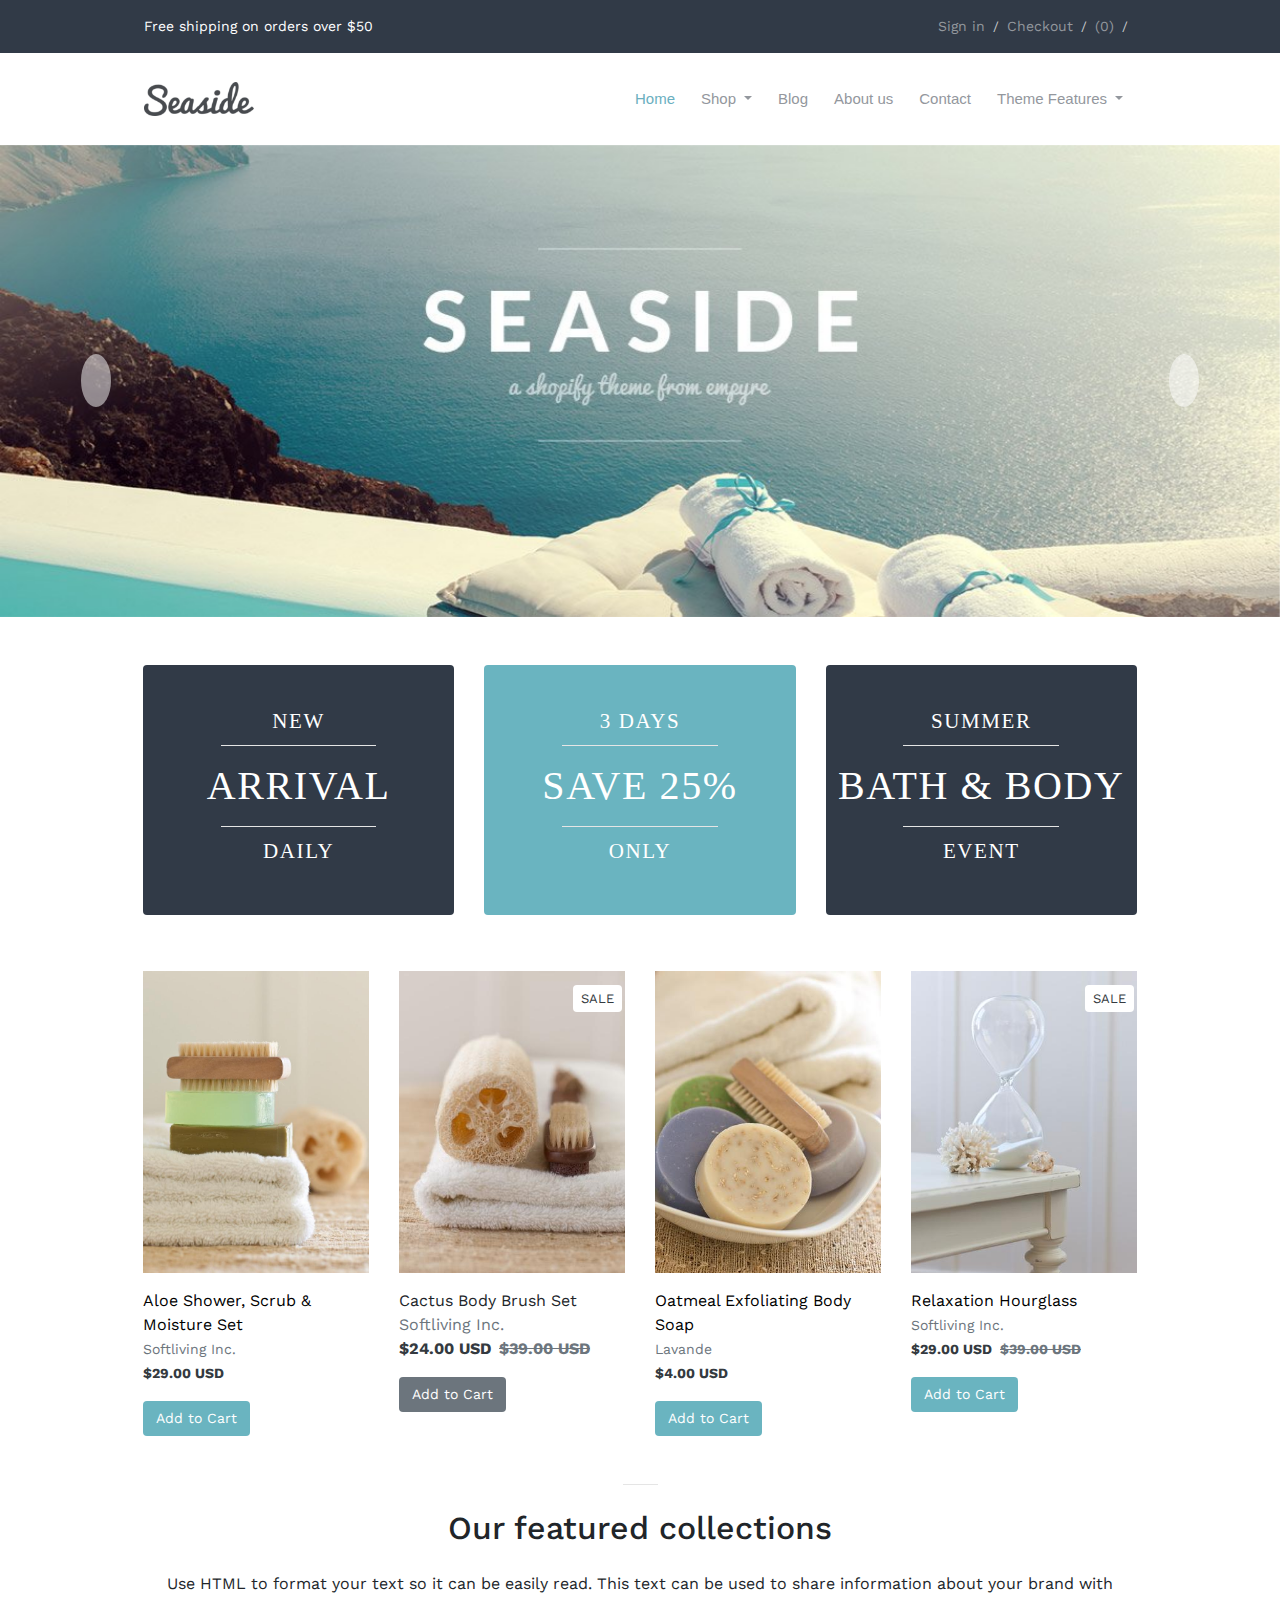
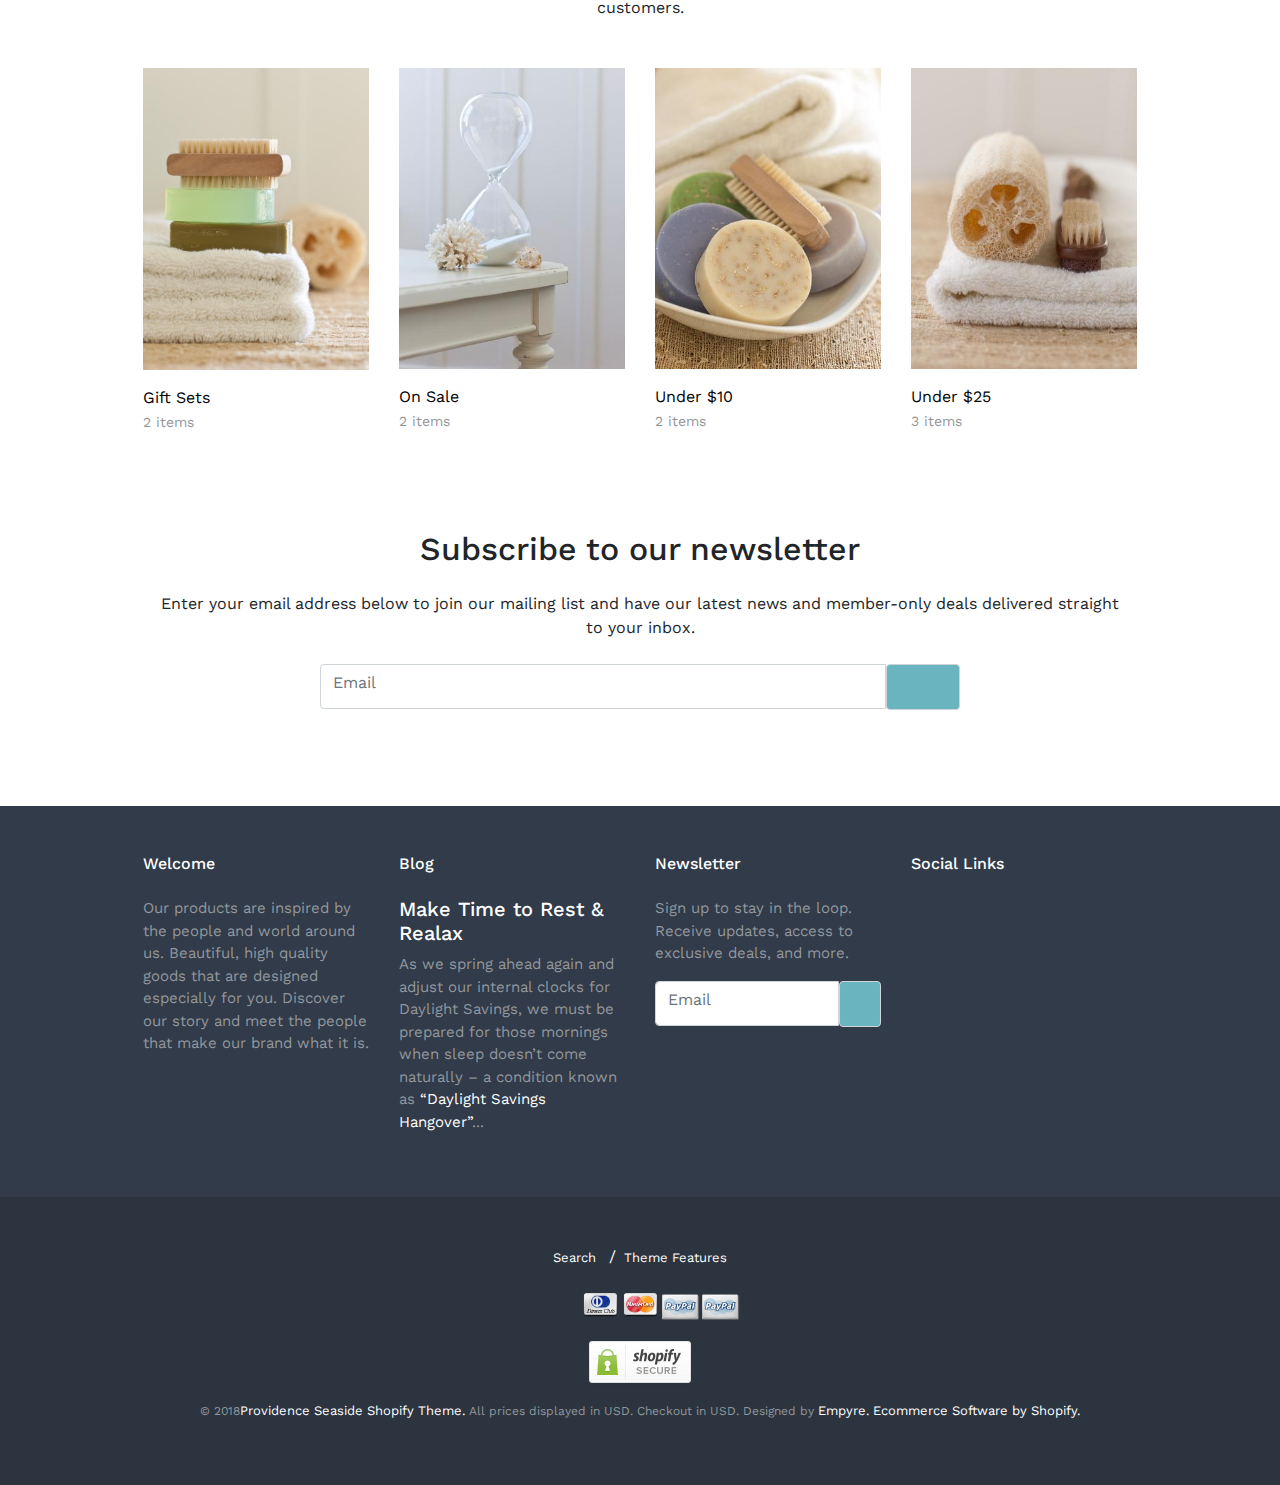
<file: index.html>
<!doctype html>
<html lang="en">
<head>
    <meta charset="UTF-8">
    <meta name="viewport" content="width=device-width, initial-scale=1.0">
    <title>Seaside</title>
    <link rel="stylesheet" type="text/css" href="assets/main.css">
    <link rel="stylesheet" type="text/css" href="bootstrap/css/bootstrap.min.css"/>
    <link href="https://fonts.googleapis.com/css?family=Work+Sans:400,500,600,700,800&amp;subset=latin-ext"
          rel="stylesheet">
    <link rel="stylesheet" href="https://stackpath.bootstrapcdn.com/bootstrap/4.2.1/css/bootstrap.min.css"
          integrity="sha384-GJzZqFGwb1QTTN6wy59ffF1BuGJpLSa9DkKMp0DgiMDm4iYMj70gZWKYbI706tWS" crossorigin="anonymous">
    <script src="https://code.jquery.com/jquery-3.3.1.slim.min.js"
            integrity="sha384-q8i/X+965DzO0rT7abK41JStQIAqVgRVzpbzo5smXKp4YfRvH+8abtTE1Pi6jizo"
            crossorigin="anonymous"></script>
    <script src="https://cdnjs.cloudflare.com/ajax/libs/popper.js/1.14.6/umd/popper.min.js"
            integrity="sha384-wHAiFfRlMFy6i5SRaxvfOCifBUQy1xHdJ/yoi7FRNXMRBu5WHdZYu1hA6ZOblgut"
            crossorigin="anonymous"></script>
    <script src="https://stackpath.bootstrapcdn.com/bootstrap/4.2.1/js/bootstrap.min.js"
            integrity="sha384-B0UglyR+jN6CkvvICOB2joaf5I4l3gm9GU6Hc1og6Ls7i6U/mkkaduKaBhlAXv9k"
            crossorigin="anonymous"></script>

    <link rel="stylesheet" href="https://use.fontawesome.com/releases/v5.6.3/css/all.css"
          integrity="sha384-UHRtZLI+pbxtHCWp1t77Bi1L4ZtiqrqD80Kn4Z8NTSRyMA2Fd33n5dQ8lWUE00s/" crossorigin="anonymous">
    <link rel="stylesheet" href="https://use.fontawesome.com/releases/v5.3.1/css/all.css"
          integrity="sha384-mzrmE5qonljUremFsqc01SB46JvROS7bZs3IO2EmfFsd15uHvIt+Y8vEf7N7fWAU" crossorigin="anonymous">
</head>
<body class="">
<main class="seaside">
    <header class="py-3 py-md-1 py-lg-0  w-100">
        <div class="column-max px-3 d-lg-flex">
            <p class="  mb-0 justify-content-center justify-content-lg-start text-white d-flex flex-grow-1">Free
                shipping
                on orders over $50</p>
            <ul class="pt-3 pl-0 d-none d-md-flex justify-content-center ">
                <li class="pr-2"><a href="seaside-hesap.html"> Sign in</a></li>
                /
                <li class="pr-2 pl-2"><a href="">Checkout</a></li>
                /
                <li class="pr-2 pl-2"><a href="seaside-urun.html"><i class="fas fa-shopping-basket"></i>(0)</a></li>
                /

                <li class="pl-2"><a href=""><i class="fas fa-search"></i></a></li>
            </ul>
        </div>
    </header>
    <nav class="w-100 py-4 d-block d-lg-flex navbar navbar-expand-md text-center text-lg-left column-max">
        <a class="flex-grow-1 navbar-brand" href="index.html"><img src="assets/img/logo.png" alt=""></a>
       <div> <span class="d-md-none"><a href="seaside-urun.html"><i class="fas fa-shopping-basket"></i></a></span>
        <button class="navbar-toggler mt-2" type="button" data-toggle="collapse" data-target="#navbarNavDropdown"
                aria-controls="navbarNavDropdown" aria-expanded="false" aria-label="Toggle navigation">
            <span class="navbar-toggler-icon"><i class="fas fa-bars"></i></span>
        </button></div>
        <div class="collapse navbar-collapse d-lg-flex text-left justify-content-md-center justify-content-lg-end" id="navbarNavDropdown">
            <ul class="navbar-nav">
                <li class="nav-item active">
                    <a class="nav-link active" href="#">Home <span class="sr-only">(current)</span></a>
                </li>
                <li class="nav-item dropdown">
                    <a class="nav-link dropdown-toggle" href="#" id="navbarDropdownMenuLink" role="button"
                       data-toggle="dropdown" aria-haspopup="true" aria-expanded="false">
                        Shop
                    </a>
                    <div class="border-0 dropdown-menu" aria-labelledby="navbarDropdownMenuLink">
                        <a class="dropdown-item" href="#">Action</a>
                        <a class="dropdown-item" href="#">Another action</a>
                        <a class="dropdown-item" href="#">Something else here</a>
                    </div>
                </li>
                <li class="nav-item">
                    <a class="nav-link" href="#">Blog</a>
                </li>
                <li class="nav-item">
                    <a class="nav-link" href="#">About us</a>
                </li>
                <li class="nav-item">
                    <a class="nav-link" href="#">Contact</a>
                </li>
                <li class="nav-item dropdown">
                    <a class="nav-link dropdown-toggle" href="#" id="navbarDropdownMenuLink2" role="button"
                       data-toggle="dropdown" aria-haspopup="true" aria-expanded="false">
                        Theme Features
                    </a>
                    <div class="border-0 dropdown-menu" aria-labelledby="navbarDropdownMenuLink2">
                        <a class="dropdown-item" href="#">Action</a>
                        <a class="dropdown-item" href="#">Another action</a>
                        <a class="dropdown-item" href="#">Something else here</a>
                    </div>
                </li>
                <li class="nav-item d-md-none">
                    <a class="nav-link" href="#">
                        <hr></a>
                </li>
                <li class="nav-item d-md-none">
                    <a class="nav-link" href="#">Checkout (0 items)</a>
                </li>
                <li class="nav-item d-md-none">
                    <a class="nav-link" href="#">Search</a>
                </li>
                <li class="nav-item d-md-none">
                    <a class="nav-link" href="seaside-hesap.html">Sign In</a>
                </li>
            </ul>
        </div>
    </nav>
    <div id="carouselExampleIndicators" class="carousel slide" data-ride="carousel">

        <div class="carousel-inner">
            <div class="carousel-item active">
                <img class="d-block w-100" src="assets/img/slider.png" alt="First slide">
            </div>
            <div class="carousel-item">
                <img class="d-block w-100" src="assets/img/marten-bjork-726405-unsplash.jpg" alt="Second slide">
            </div>
        </div>
        <a class="carousel-control-prev" href="#carouselExampleIndicators" role="button" data-slide="prev">
          <span><i class="fas fa-chevron-left"></i></span>
        </a>
        <a class="carousel-control-next" href="#carouselExampleIndicators" role="button" data-slide="next">
         <span><i class="fas fa-chevron-right"></i></span>
        </a>
    </div>
    <section class=" my-5">
        <div class="column-max row">
        <div class="col-12 col-md-6 mb-3 mb-lg-0 new   text-white col-lg-4">
            <div class="pt-5  rounded darker text-center">
                <a href="products.html">
                <p>NEW</p>
                <hr class="w-50 bg-white">
                <h1>ARRIVAL</h1>
                <hr class="w-50 bg-white">
                <p>DAILY</p></a>
            </div>
        </div>

        <div class="col-12 col-md-6 mb-3 mb-lg-0 new   text-white col-lg-4">
            <div class="pt-5 rounded lighter text-center">
                <a href=""> <p>3 DAYS</p>
                <hr class="w-50 bg-white">
                <h1>SAVE 25%</h1>
                <hr class="w-50 bg-white">
                <p>ONLY</p></a>
            </div>
        </div>
        <div class="col-12 col-md-6 mb-3 mb-lg-0 new text-white col-lg-4">
            <div class="pt-5 rounded darker text-center">
                <a href=""><p>SUMMER</p>
                <hr class="w-50 bg-white">
                <h1>BATH & BODY</h1>
                <hr class="w-50 bg-white">
                <p>EVENT </p></a>
            </div>
        </div></div>
        <div class="product mt-5 row column-max">
            <div class="col-12 col-sm-6 col-md-4 mb-3 mb-lg-0 my-2   col-lg-3">
                <a href="product.html"> <img src="assets/img/pro1.png"></a>
                <a href="">  <p class="mt-3">Aloe Shower, Scrub & Moisture Set<br><span class="text-muted">Softliving Inc.</span><br>
                    <span class="text-dark"><b>$29.00 USD</b></span><br></p></a>
                 <button class="btn   text-white">Add to Cart</button>

            </div>

            <div class="col-12 col-sm-6 col-md-4 mb-3 mb-lg-0 position-relative my-2   col-lg-3">
                <a href=""><img src="assets/img/pro2.png"></a>
               <p class="mt-3">Cactus Body Brush Set<br><span class="text-muted">Softliving Inc.</span><br>
                    <span class="text-dark"><b>$24.00 USD</b></span><span
                            class="pl-2 text-muted"><s><b>$39.00 USD</b></s></span><br></p>
                </p>
                <button class="btn  bg-secondary  text-white">Add to Cart</button>
                <div class="rounded sale bg-white text-dark py-1 px-2">SALE</div>
            </div>
            <div class="col-12 col-sm-6 col-md-4 mb-3 mb-lg-0  my-2  col-lg-3">
                <a href="">  <img src="assets/img/pro3.png"></a>
                <a href=""><p class="mt-3">Oatmeal Exfoliating Body Soap<br><span class="text-muted">Lavande</span><br>
                    <span class="text-dark"><b>$4.00 USD</b></span><br></p></a>
                <button class="btn   text-white">Add to Cart</button>

            </div>
            <div class="col-12 col-sm-6 col-md-4 mb-3 mb-lg-0  my-2  col-lg-3">
                <a href="">   <img src="assets/img/pro4.png"></a>
                <a href=""> <p class="mt-3">Relaxation Hourglass<br><span class="text-muted">Softliving Inc.</span><br>
                    <span class="text-dark"><b>$29.00 USD</b></span><span
                            class="pl-2 text-muted"><s><b>$39.00 USD</b></s></span><br></p></a>
                <button class="btn   text-white">Add to Cart</button>
                <div class="rounded sale bg-white text-dark py-1 px-2">SALE</div>
            </div>
        </div>
        <hr class="mt-5 ">
        <aside class="my-4  justify-content-center text-center">
            <h2>Our featured collections</h2>
            <p class="mx-auto my-4 w-75 w-lg-50">Use HTML to format your text so it can be easily read. This text can be
                used to
                share information about your brand with customers.</p>
        </aside>
        <div class="row column-max   blog my-5">
            <div class="col-12 col-sm-6 col-md-4 mb-3 mb-lg-0  col-lg-3">
                <a href=""><img src="assets/img/pro1.png"></a>
                <p class="mt-3 mb-0"><a href=""> Gift Sets</a></p>
                    <span>2 items</span>
            </div>
            <div class="col-12 col-sm-6 col-md-4 mb-3 mb-lg-0 col-lg-3">
                <a href=""> <img src="assets/img/pro4.png"></a>
                <p class="mt-3 mb-0"><a  href=""> On Sale</a></p>
                <span>2 items</span>
            </div>
            <div class="col-12 col-sm-6 col-md-4 mb-3 mb-lg-0   col-lg-3">
                <a href="">  <img src="assets/img/pro3.png"></a>
                <p class="mt-3 mb-0"><a  href="">Under $10</a></p>
                <span>2 items</span>
            </div>
            <div class="col-12 col-sm-6 col-md-4 mb-3 mb-lg-0   col-lg-3">
                <a href="">  <img src="assets/img/pro2.png"></a>
                <p class="mt-3 mb-0"><a class="" href="">Under $25</a></p>
                <span>3 items</span>
            </div>
        </div>
        <aside class="py-lg-5 justify-content-center text-center">
            <h2 class="">Subscribe to our newsletter</h2>
            <p class="mx-auto my-4  w-75 w-lg-50">Enter your email address below to join our mailing list and have our
                latest news and member-only deals delivered straight to your inbox.</p>

            <div class="input-group  mx-auto   ">
                <input type="text" class="h-50 pt-2 pb-3  form-control" placeholder="Email"
                       aria-label="Recipient's username">
                <span class=" py-3 input-group-text"><i class="text-white px-4 fas fa-long-arrow-alt-right"></i></span>
            </div>
        </aside>
    </section>

    <footer class="mt-5">
        <div class="ilk  ">
            <div class="py-5 column-max text-white row">
                <div class="col-12 mt-3 mt-lg-0 col-lg-3">
                    <h6 class="pb-3">Welcome</h6>
                    <p>Our products are inspired by the people and world around us. Beautiful, high quality goods that
                        are
                        designed especially for you. Discover our story and meet the people that make our brand what it
                        is.
                    </p>
                </div>

                <div class="col-12 mt-4 mt-lg-0 col-lg-3">
                    <h6 class="pb-3">Blog</h6>
                    <h5>Make Time to Rest & Realax</h5>
                    <p>As we spring ahead again and adjust our internal clocks for Daylight Savings, we must be prepared
                        for
                        those mornings when sleep doesn’t come naturally – a condition known as<span class="text-white"><a
                                href=""> “Daylight Savings Hangover”</a></span>...
                    </p>
                </div>
                <div class="col-12 mt-5 mt-lg-0 col-lg-3">
                    <h6 class="pb-3">Newsletter</h6>
                    <p>Sign up to stay in the loop. Receive updates, access to exclusive deals, and more.
                    </p>
                    <div class="input-group w-100 mx-auto   ">
                        <input type="text" class="h-50 pt-2 pb-3  form-control" placeholder="Email"
                               aria-label="Recipient's username">
                        <span class=" py-3 input-group-text"><i
                                class="text-white px-2 fas fa-long-arrow-alt-right"></i></span>
                    </div>
                </div>
                <div class="col-12 mt-5 social mt-lg-0 col-lg-3">
                    <h6 class="pb-3">Social Links</h6>

                    <ul class=" p-0 d-flex">
                        <li class="pr-3"><a href=""><i class="fab fa-facebook-f"></i></a></li>
                        <li class="pr-3"><a href=""><i class="fab fa-twitter"></i></a></li>
                        <li class="pr-3"><a href=""><i class="fab fa-pinterest-p"></i></a></li>
                        <li class="pr-3"><a href=""><i class="fab fa-instagram"></i></a></li>
                        <li class="pr-3"><a href=""><i class="fab fa-youtube"></i></a></li>
                    </ul>
                </div>
            </div>
        </div>
        <div class="alt py-5 justify-content-center text-white">
            <div class="text-center">
                <span class="pr-2">Search</span> /<span class="pl-2">Theme Features</span>
            </div>
            <div class="my-3">
                <ul class="d-flex justify-content-center">
                    <li><img src="assets/img/diners_club.png"></li>
                    <li><img src="assets/img/mastercard.png"></li>
                    <li><img src="assets/img/pay.png"></li>
                    <li><img src="assets/img/pay.png"></li>

                </ul>
            </div>
            <div class="text-center">
                <a href=""> <img src="assets/img/shopy.png"></a>
            </div>
            <div class="my-3 px-4  text-center">
                <p>© 2018<a href="">Providence Seaside Shopify Theme. </a> All prices displayed in USD. Checkout in USD.
                    Designed by <a href=""> Empyre. Ecommerce Software by Shopify.</a></p>
            </div>
        </div>
    </footer>
</main>
</body>
</html>
</file>
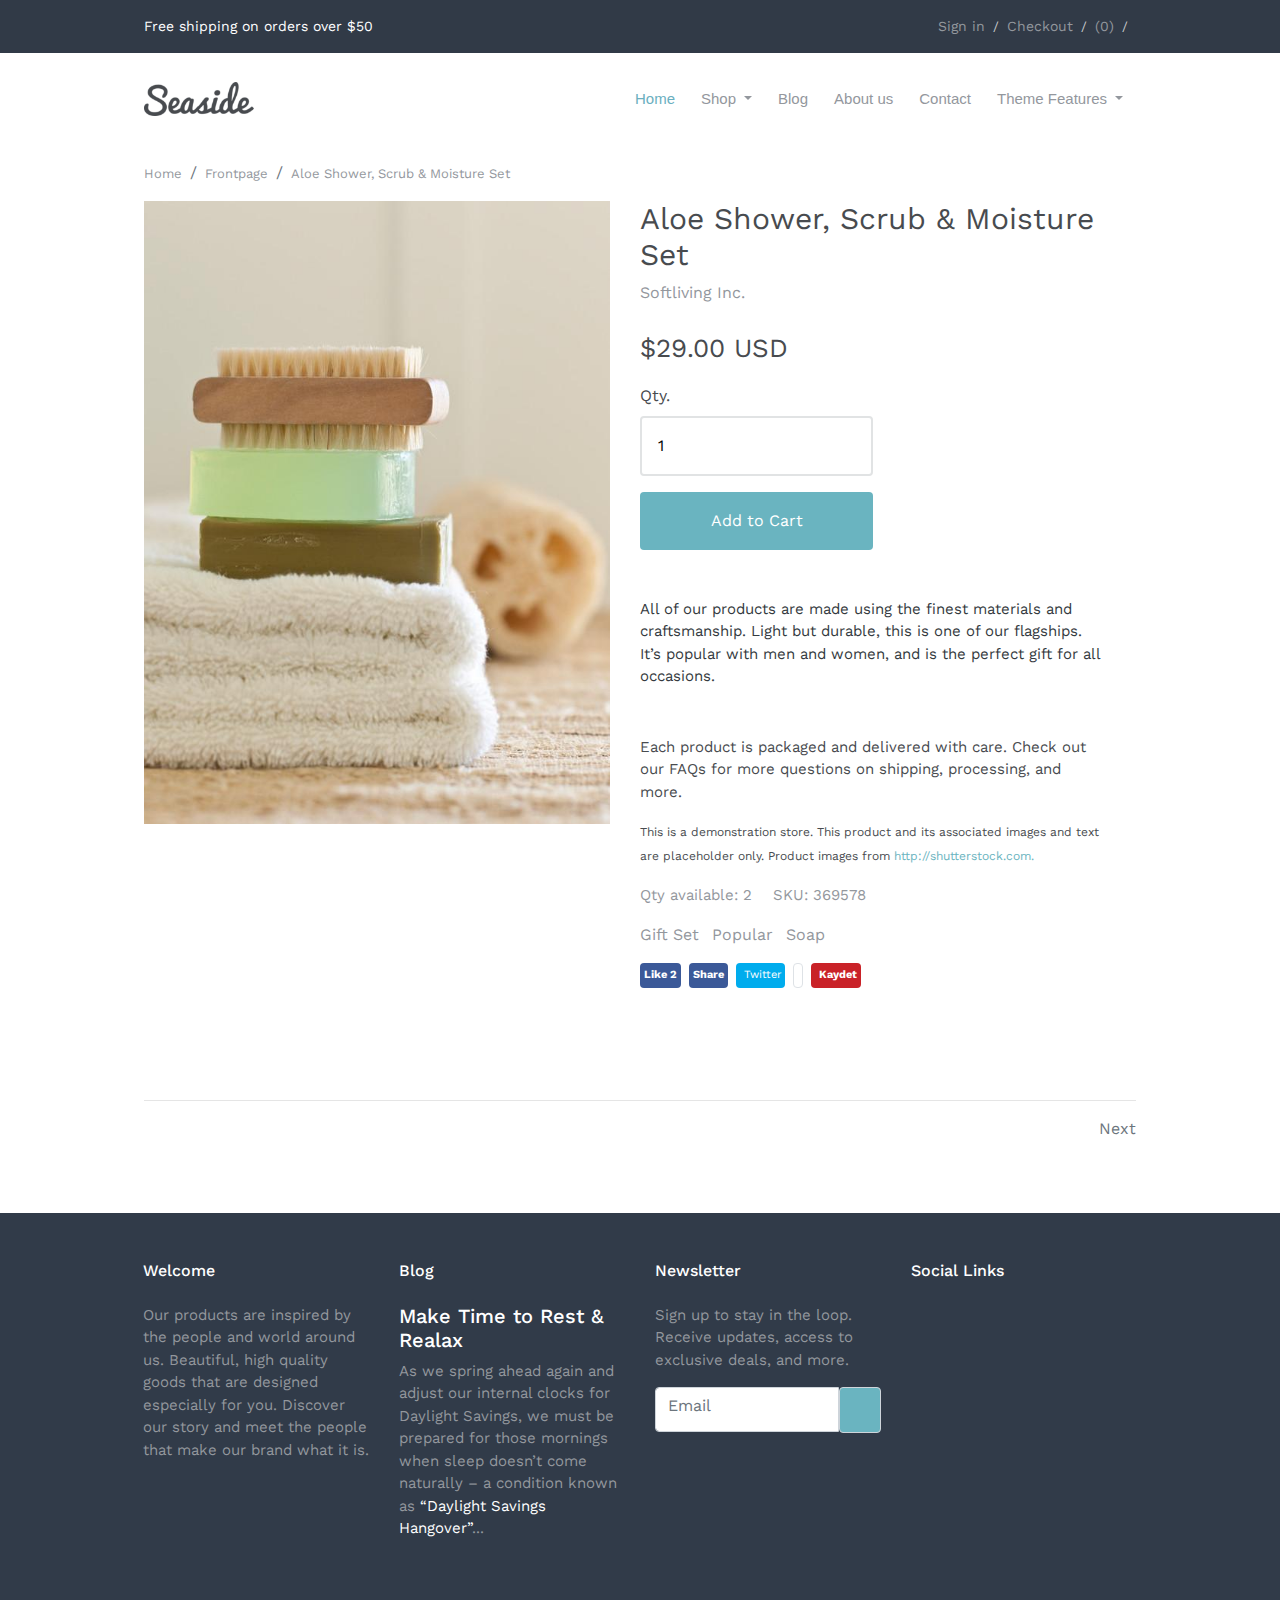
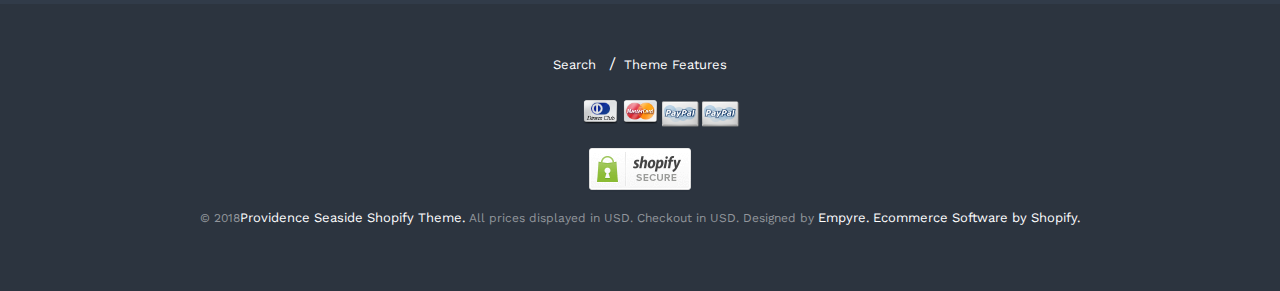
<file: product.html>
<!doctype html>
<html lang="en">
<head>
    <meta charset="UTF-8">
    <meta name="viewport" content="width=device-width, initial-scale=1.0">
    <title>Seaside</title>
    <link rel="stylesheet" type="text/css" href="assets/main.css">
    <link rel="stylesheet" type="text/css" href="bootstrap/css/bootstrap.min.css"/>
    <link href="https://fonts.googleapis.com/css?family=Work+Sans:400,500,600,700,800&amp;subset=latin-ext"
          rel="stylesheet">
    <link rel="stylesheet" href="https://stackpath.bootstrapcdn.com/bootstrap/4.2.1/css/bootstrap.min.css"
          integrity="sha384-GJzZqFGwb1QTTN6wy59ffF1BuGJpLSa9DkKMp0DgiMDm4iYMj70gZWKYbI706tWS" crossorigin="anonymous">
    <script src="https://code.jquery.com/jquery-3.3.1.slim.min.js"
            integrity="sha384-q8i/X+965DzO0rT7abK41JStQIAqVgRVzpbzo5smXKp4YfRvH+8abtTE1Pi6jizo"
            crossorigin="anonymous"></script>
    <script src="https://cdnjs.cloudflare.com/ajax/libs/popper.js/1.14.6/umd/popper.min.js"
            integrity="sha384-wHAiFfRlMFy6i5SRaxvfOCifBUQy1xHdJ/yoi7FRNXMRBu5WHdZYu1hA6ZOblgut"
            crossorigin="anonymous"></script>
    <script src="https://stackpath.bootstrapcdn.com/bootstrap/4.2.1/js/bootstrap.min.js"
            integrity="sha384-B0UglyR+jN6CkvvICOB2joaf5I4l3gm9GU6Hc1og6Ls7i6U/mkkaduKaBhlAXv9k"
            crossorigin="anonymous"></script>

    <link rel="stylesheet" href="https://use.fontawesome.com/releases/v5.6.3/css/all.css"
          integrity="sha384-UHRtZLI+pbxtHCWp1t77Bi1L4ZtiqrqD80Kn4Z8NTSRyMA2Fd33n5dQ8lWUE00s/" crossorigin="anonymous">
    <link rel="stylesheet" href="https://use.fontawesome.com/releases/v5.3.1/css/all.css"
          integrity="sha384-mzrmE5qonljUremFsqc01SB46JvROS7bZs3IO2EmfFsd15uHvIt+Y8vEf7N7fWAU" crossorigin="anonymous">
</head>
<body class="">
<main class="product">
    <header class="py-3 py-md-1 py-lg-0  w-100">
        <div class="column-max px-3 d-lg-flex">
            <p class="  mb-0 justify-content-center justify-content-lg-start text-white d-flex flex-grow-1">Free
                shipping
                on orders over $50</p>
            <ul class="pt-3 pl-0 d-none d-md-flex justify-content-center ">
                <li class="pr-2"><a href=""> Sign in</a></li>
                /
                <li class="pr-2 pl-2"><a href="">Checkout</a></li>
                /
                <li class="pr-2 pl-2"><a href="seaside-urun.html"><i class="fas fa-shopping-basket"></i>(0)</a></li>
                /

                <li class="pl-2"><a href=""><i class="fas fa-search"></i></a></li>
            </ul>
        </div>
    </header>
    <nav class="w-100 py-4 d-block d-lg-flex navbar navbar-expand-md text-center text-lg-left column-max">
        <a class="flex-grow-1 navbar-brand" href="index.html"><img src="assets/img/logo.png" alt=""></a>
        <div> <span class="d-md-none"><a href="seaside-urun.html"><i class="fas fa-shopping-basket"></i></a></span>
            <button class="navbar-toggler mt-2" type="button" data-toggle="collapse" data-target="#navbarNavDropdown"
                    aria-controls="navbarNavDropdown" aria-expanded="false" aria-label="Toggle navigation">
                <span class="navbar-toggler-icon"><i class="fas fa-bars"></i></span>
            </button></div>
        <div class="collapse navbar-collapse d-lg-flex text-left justify-content-md-center justify-content-lg-end" id="navbarNavDropdown">
            <ul class="navbar-nav">
                <li class="nav-item active">
                    <a class="nav-link active" href="#">Home <span class="sr-only">(current)</span></a>
                </li>
                <li class="nav-item dropdown">
                    <a class="nav-link dropdown-toggle" href="#" id="navbarDropdownMenuLink" role="button"
                       data-toggle="dropdown" aria-haspopup="true" aria-expanded="false">
                        Shop
                    </a>
                    <div class="border-0 dropdown-menu" aria-labelledby="navbarDropdownMenuLink">
                        <a class="dropdown-item" href="#">Action</a>
                        <a class="dropdown-item" href="#">Another action</a>
                        <a class="dropdown-item" href="#">Something else here</a>
                    </div>
                </li>
                <li class="nav-item">
                    <a class="nav-link" href="#">Blog</a>
                </li>
                <li class="nav-item">
                    <a class="nav-link" href="#">About us</a>
                </li>
                <li class="nav-item">
                    <a class="nav-link" href="#">Contact</a>
                </li>
                <li class="nav-item dropdown">
                    <a class="nav-link dropdown-toggle" href="#" id="navbarDropdownMenuLink2" role="button"
                       data-toggle="dropdown" aria-haspopup="true" aria-expanded="false">
                        Theme Features
                    </a>
                    <div class="border-0 dropdown-menu" aria-labelledby="navbarDropdownMenuLink2">
                        <a class="dropdown-item" href="#">Action</a>
                        <a class="dropdown-item" href="#">Another action</a>
                        <a class="dropdown-item" href="#">Something else here</a>
                    </div>
                </li>
                <li class="nav-item d-md-none">
                    <a class="nav-link" href="#">
                        <hr></a>
                </li>
                <li class="nav-item d-md-none">
                    <a class="nav-link" href="#">Checkout (0 items)</a>
                </li>
                <li class="nav-item d-md-none">
                    <a class="nav-link" href="#">Search</a>
                </li>
                <li class="nav-item d-md-none">
                    <a class="nav-link" href="seaside-hesap.html">Sign In</a>
                </li>
            </ul>
        </div>
    </nav>
    <div class="mt-3 px-3 pl-2 column-max">
        <div aria-label=" breadcrumb ">
            <ol class=" bg-white p-0  breadcrumb">
                <li class="breadcrumb-item"><a href="#">Home</a></li>
                <li class="breadcrumb-item"><a href="#">Frontpage</a></li>
                <li class="breadcrumb-item"><a href="#">Aloe Shower, Scrub & Moisture Set</a></li>
            </ol>
        </div>
        <article class=" mb-lg-5 pb-5 row">
            <div class="col-12 col-md-6">
                <img class="w-100" src="assets/img/pro1.png">
            </div>
            <div class="col-12 mt-4 mt-lg-0 col-md-6">
                <h1>Aloe Shower, Scrub & Moisture Set</h1>
                <a href="">Softliving Inc.</a>
                <p class="mt-4"><span>$29.00 USD</span></p>
                <div class="mb-3">
                    <label for="quantity">Qty.</label><br>
                    <input class="p-3 w-50 rounded" id="quantity" name="quantity" type="number" min="1" value="1">
                </div>
                <button class="text-white btn py-3 px-3 w-50 ">Add to Cart</button>

                <div>
                    <p class="my-5 text-dark">All of our products are made using the finest materials and craftsmanship.
                        Light but
                        durable, this is
                        one of our flagships. It’s popular with men and women, and is the perfect gift for all
                        occasions.
                    </p>
                    <p>Each product is packaged and delivered with care. Check out our FAQs for more questions on
                        shipping, processing, and more.
                    </p>
                    <span>This is a demonstration store. This product and its associated images and text are placeholder only.
Product images from<a href=""> http://shutterstock.com.</a></span><br>
                    <div class="my-3">
                        <span class="mute ">Qty available: 2</span>
                        <span class="mute ml-3">SKU: 369578</span></div>
                </div>
                <div>
                    <a class="mr-2" href="">Gift Set</a>
                    <a class="mr-2" href=""> Popular</a>
                    <a href="">Soap</a>

                </div>
                <div>
                    <ul class="d-flex my-3  p-0 text-white">
                        <li class="face rounded p-1 mr-2"><i class="fas fa-thumbs-up"></i><b>Like 2</b></li>
                        <li class="face rounded p-1 mr-2"><b>Share</b></li>
                        <li class="twit rounded p-1 mr-2"><i class="pr-1 fab fa-twitter"></i>Twitter</li>
                        <li class="google border rounded mr-2 p-1"><i class="fab fa-google-plus-g"></i></li>
                        <li class="pint rounded p-1"><i class="pr-1 fab fa-pinterest-p"></i><b>Kaydet</b></li>
                    </ul>
                </div>
            </div>
        </article>
        <hr class=" ">
        <p class="pb-4 text-muted text-right">Next</p>
    </div>
    <footer class="mt-5">
        <div class="ilk  ">
            <div class="py-5 column-max text-white row">
                <div class="col-12 mt-3 mt-lg-0 col-lg-3">
                    <h6 class="pb-3">Welcome</h6>
                    <p>Our products are inspired by the people and world around us. Beautiful, high quality goods that
                        are
                        designed especially for you. Discover our story and meet the people that make our brand what it
                        is.
                    </p>
                </div>

                <div class="col-12 mt-4 mt-lg-0 col-lg-3">
                    <h6 class="pb-3">Blog</h6>
                    <h5>Make Time to Rest & Realax</h5>
                    <p>As we spring ahead again and adjust our internal clocks for Daylight Savings, we must be prepared
                        for
                        those mornings when sleep doesn’t come naturally – a condition known as<span class="text-white"><a
                                href=""> “Daylight Savings Hangover”</a></span>...
                    </p>
                </div>
                <div class="col-12 mt-5 mt-lg-0 col-lg-3">
                    <h6 class="pb-3">Newsletter</h6>
                    <p>Sign up to stay in the loop. Receive updates, access to exclusive deals, and more.
                    </p>
                    <div class="input-group w-100 mx-auto   ">
                        <input type="text" class="h-50 pt-2 pb-3  form-control" placeholder="Email"
                               aria-label="Recipient's username">
                        <span class=" py-3 input-group-text"><i
                                class="text-white px-2 fas fa-long-arrow-alt-right"></i></span>
                    </div>
                </div>
                <div class="col-12 mt-5 social mt-lg-0 col-lg-3">
                    <h6 class="pb-3">Social Links</h6>

                    <ul class=" p-0 d-flex">
                        <li class="pr-3"><a href=""><i class="fab fa-facebook-f"></i></a></li>
                        <li class="pr-3"><a href=""><i class="fab fa-twitter"></i></a></li>
                        <li class="pr-3"><a href=""><i class="fab fa-pinterest-p"></i></a></li>
                        <li class="pr-3"><a href=""><i class="fab fa-instagram"></i></a></li>
                        <li class="pr-3"><a href=""><i class="fab fa-youtube"></i></a></li>
                    </ul>
                </div>
            </div>
        </div>
        <div class="alt py-5 justify-content-center text-white">
            <div class="text-center">
                <span class="pr-2">Search</span> /<span class="pl-2">Theme Features</span>
            </div>
            <div class="my-3">
                <ul class="d-flex justify-content-center">
                    <li><img src="assets/img/diners_club.png"></li>
                    <li><img src="assets/img/mastercard.png"></li>
                    <li><img src="assets/img/pay.png"></li>
                    <li><img src="assets/img/pay.png"></li>

                </ul>
            </div>
            <div class="text-center">
                <a href=""> <img src="assets/img/shopy.png"></a>
            </div>
            <div class="my-3 px-4  text-center">
                <p>© 2018<a href="">Providence Seaside Shopify Theme. </a> All prices displayed in USD. Checkout in USD.
                    Designed by <a href=""> Empyre. Ecommerce Software by Shopify.</a></p>
            </div>
        </div>
    </footer>
</main>
</body>
</html>
</file>
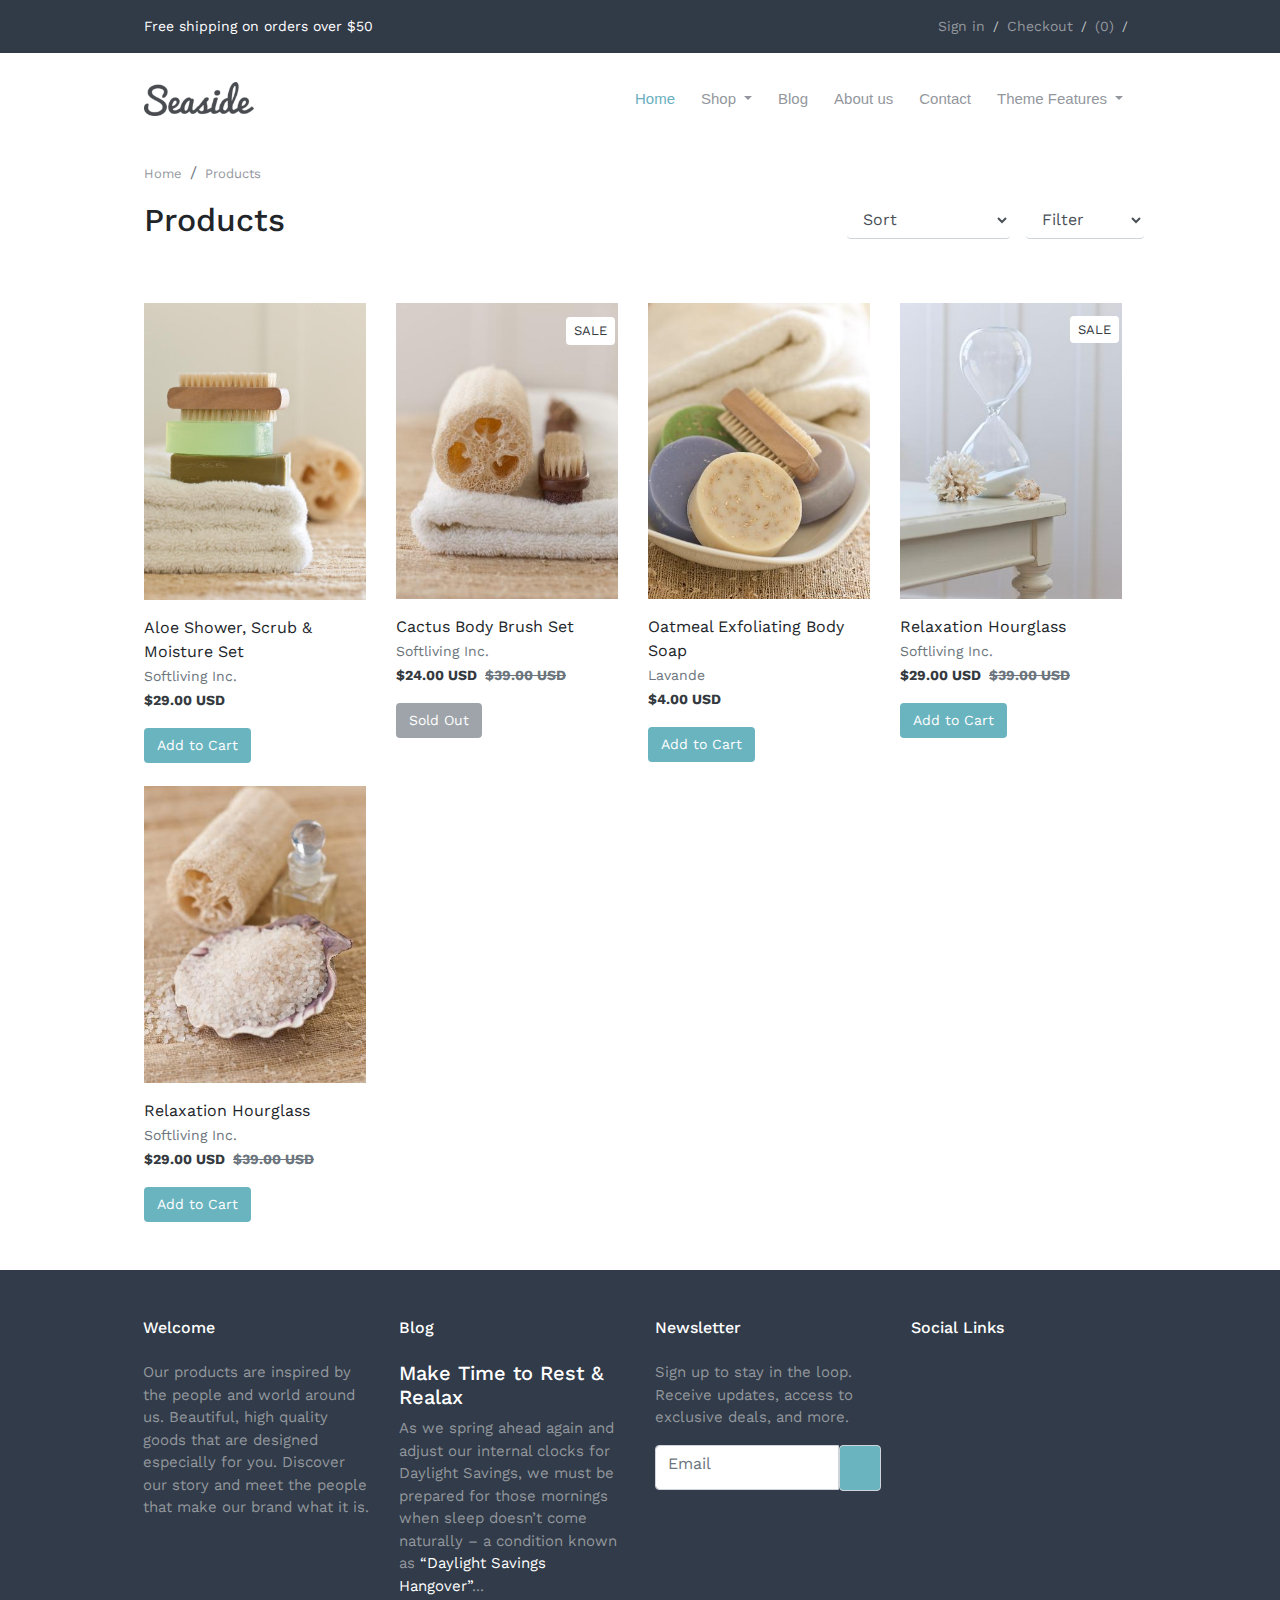
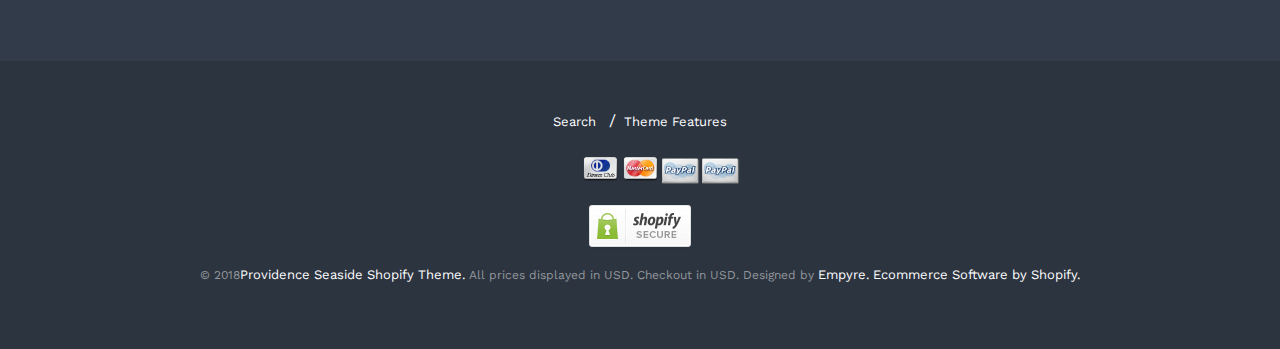
<file: products.html>
<!doctype html>
<html lang="en">
<head>
    <meta charset="UTF-8">
    <meta name="viewport" content="width=device-width, initial-scale=1.0">
    <title>Seaside</title>
    <link rel="stylesheet" type="text/css" href="assets/main.css">
    <link rel="stylesheet" type="text/css" href="bootstrap/css/bootstrap.min.css"/>
    <link href="https://fonts.googleapis.com/css?family=Work+Sans:400,500,600,700,800&amp;subset=latin-ext"
          rel="stylesheet">
    <link rel="stylesheet" href="https://stackpath.bootstrapcdn.com/bootstrap/4.2.1/css/bootstrap.min.css"
          integrity="sha384-GJzZqFGwb1QTTN6wy59ffF1BuGJpLSa9DkKMp0DgiMDm4iYMj70gZWKYbI706tWS" crossorigin="anonymous">
    <script src="https://code.jquery.com/jquery-3.3.1.slim.min.js"
            integrity="sha384-q8i/X+965DzO0rT7abK41JStQIAqVgRVzpbzo5smXKp4YfRvH+8abtTE1Pi6jizo"
            crossorigin="anonymous"></script>
    <script src="https://cdnjs.cloudflare.com/ajax/libs/popper.js/1.14.6/umd/popper.min.js"
            integrity="sha384-wHAiFfRlMFy6i5SRaxvfOCifBUQy1xHdJ/yoi7FRNXMRBu5WHdZYu1hA6ZOblgut"
            crossorigin="anonymous"></script>
    <script src="https://stackpath.bootstrapcdn.com/bootstrap/4.2.1/js/bootstrap.min.js"
            integrity="sha384-B0UglyR+jN6CkvvICOB2joaf5I4l3gm9GU6Hc1og6Ls7i6U/mkkaduKaBhlAXv9k"
            crossorigin="anonymous"></script>

    <link rel="stylesheet" href="https://use.fontawesome.com/releases/v5.6.3/css/all.css"
          integrity="sha384-UHRtZLI+pbxtHCWp1t77Bi1L4ZtiqrqD80Kn4Z8NTSRyMA2Fd33n5dQ8lWUE00s/" crossorigin="anonymous">
    <link rel="stylesheet" href="https://use.fontawesome.com/releases/v5.3.1/css/all.css"
          integrity="sha384-mzrmE5qonljUremFsqc01SB46JvROS7bZs3IO2EmfFsd15uHvIt+Y8vEf7N7fWAU" crossorigin="anonymous">
</head>
<body class="">
<main class="products">
    <header class="py-3 py-md-1 py-lg-0  w-100">
        <div class="column-max px-3 d-lg-flex">
            <p class="  mb-0 justify-content-center justify-content-lg-start text-white d-flex flex-grow-1">Free
                shipping
                on orders over $50</p>
            <ul class="pt-3 pl-0 d-none d-md-flex justify-content-center ">
                <li class="pr-2"><a href=""> Sign in</a></li>
                /
                <li class="pr-2 pl-2"><a href="">Checkout</a></li>
                /
                <li class="pr-2 pl-2"><a href="seaside-urun.html"><i class="fas fa-shopping-basket"></i>(0)</a></li>
                /

                <li class="pl-2"><a href=""><i class="fas fa-search"></i></a></li>
            </ul>
        </div>
    </header>
    <nav class="w-100 py-4 d-block d-lg-flex navbar navbar-expand-md text-center text-lg-left column-max">
        <a class="flex-grow-1 navbar-brand" href="index.html"><img src="assets/img/logo.png" alt=""></a>
        <div> <span class="d-md-none"><a href="seaside-urun.html"><i class="fas fa-shopping-basket"></i></a></span>
            <button class="navbar-toggler mt-2" type="button" data-toggle="collapse" data-target="#navbarNavDropdown"
                    aria-controls="navbarNavDropdown" aria-expanded="false" aria-label="Toggle navigation">
                <span class="navbar-toggler-icon"><i class="fas fa-bars"></i></span>
            </button></div>
        <div class="collapse navbar-collapse d-lg-flex text-left justify-content-md-center justify-content-lg-end" id="navbarNavDropdown">
            <ul class="navbar-nav">
                <li class="nav-item active">
                    <a class="nav-link active" href="#">Home <span class="sr-only">(current)</span></a>
                </li>
                <li class="nav-item dropdown">
                    <a class="nav-link dropdown-toggle" href="#" id="navbarDropdownMenuLink" role="button"
                       data-toggle="dropdown" aria-haspopup="true" aria-expanded="false">
                        Shop
                    </a>
                    <div class="border-0 dropdown-menu" aria-labelledby="navbarDropdownMenuLink">
                        <a class="dropdown-item" href="#">Action</a>
                        <a class="dropdown-item" href="#">Another action</a>
                        <a class="dropdown-item" href="#">Something else here</a>
                    </div>
                </li>
                <li class="nav-item">
                    <a class="nav-link" href="#">Blog</a>
                </li>
                <li class="nav-item">
                    <a class="nav-link" href="#">About us</a>
                </li>
                <li class="nav-item">
                    <a class="nav-link" href="#">Contact</a>
                </li>
                <li class="nav-item dropdown">
                    <a class="nav-link dropdown-toggle" href="#" id="navbarDropdownMenuLink2" role="button"
                       data-toggle="dropdown" aria-haspopup="true" aria-expanded="false">
                        Theme Features
                    </a>
                    <div class="border-0 dropdown-menu" aria-labelledby="navbarDropdownMenuLink2">
                        <a class="dropdown-item" href="#">Action</a>
                        <a class="dropdown-item" href="#">Another action</a>
                        <a class="dropdown-item" href="#">Something else here</a>
                    </div>
                </li>
                <li class="nav-item d-md-none">
                    <a class="nav-link" href="#">
                        <hr></a>
                </li>
                <li class="nav-item d-md-none">
                    <a class="nav-link" href="#">Checkout (0 items)</a>
                </li>
                <li class="nav-item d-md-none">
                    <a class="nav-link" href="#">Search</a>
                </li>
                <li class="nav-item d-md-none">
                    <a class="nav-link" href="seaside-hesap.html">Sign In</a>
                </li>
            </ul>
        </div>
    </nav>
    <div class="my-3 pl-3 column-max">
        <div aria-label=" breadcrumb ">
            <ol class=" bg-white p-0  breadcrumb">
                <li class="breadcrumb-item"><a href="#">Home</a></li>
                <li class="breadcrumb-item active" aria-current="page"><a href="#">Products</a></li>
            </ol>
        </div>
        <div class="d-lg-flex d-block">
            <h2 class="d-flex flex-grow-1">Products</h2>
            <form class="border-0 d-flex mr-2">
                <div class="border-0 form-group">
                    <select class="border-top-0 border-left-0 border-right-0 form-control" id="sel1">
                        <option>Sort&emsp;&emsp; &emsp;&emsp;&emsp;</option>
                        <option>2</option>
                        <option>3</option>
                        <option>4</option>
                    </select>
                </div>
                <div class="border-0 ml-3 form-group">
                    <select class="border-top-0  border-left-0 border-right-0 form-control" id="sel2">
                        <option>Filter&emsp;&emsp;</option>
                        <option>2</option>
                        <option>3</option>
                        <option>4</option>
                    </select>
                </div>
            </form>
        </div>
        <div class="product my-5 row">
            <div class="col-12 col-sm-6 col-md-4 mb-3 mb-lg-0 col-lg-3">
                <img src="assets/img/pro1.png" class="w-100">
                <p class="mt-3">Aloe Shower, Scrub & Moisture Set<br><span class="text-muted">Softliving Inc.</span><br>
                    <span class="text-dark"><b>$29.00 USD</b></span><br></p>
                <button class="btn   text-white">Add to Cart</button>

            </div>

            <div class="col-12 col-sm-6 col-md-4 mb-3 mb-lg-0 position-relative col-lg-3">
                <img src="assets/img/pro2.png" class="w-100">
                <p class="mt-3">Cactus Body Brush Set<br><span class="text-muted">Softliving Inc.</span><br>
                    <span class="text-dark"><b>$24.00 USD</b></span><span
                            class="pl-2 text-muted"><s><b>$39.00 USD</b></s></span><br></p>
                </p>
                <button class="btn  bg-secondary  text-white" disabled>Sold Out</button>
                <div class="rounded sale bg-white text-dark py-1 px-2">SALE</div>
            </div>
            <div class="col-12 col-sm-6 col-md-4 mb-3 mb-lg-0 col-lg-3">
                <img src="assets/img/pro3.png" class="w-100">
                <p class="mt-3">Oatmeal Exfoliating Body Soap<br><span class="text-muted">Lavande</span><br>
                    <span class="text-dark"><b>$4.00 USD</b></span><br></p>
                <button class="btn   text-white">Add to Cart</button>

            </div>
            <div class="col-12 col-sm-6 col-md-4 mb-3 mb-lg-5 col-lg-3">
                <img src="assets/img/pro4.png" class="w-100">
                <p class="mt-3">Relaxation Hourglass<br><span class="text-muted">Softliving Inc.</span><br>
                    <span class="text-dark"><b>$29.00 USD</b></span><span
                            class="pl-2 text-muted"><s><b>$39.00 USD</b></s></span><br></p>
                <button class="btn   text-white">Add to Cart</button>
                <div class="rounded sale bg-white text-dark py-1 px-2">SALE</div>
            </div>
            <div class="col-12 col-sm-6 col-md-4 mb-3 mb-lg-0  col-lg-3">
                <img src="assets/img/pro5.png" class="w-100">
                <p class="mt-3">Relaxation Hourglass<br><span class="text-muted">Softliving Inc.</span><br>
                    <span class="text-dark"><b>$29.00 USD</b></span><span
                            class="pl-2 text-muted"><s><b>$39.00 USD</b></s></span><br></p>
                <button class="btn   text-white">Add to Cart</button>
            </div>
        </div>
    </div>
    <footer class="mt-5">
        <div class="ilk  ">
            <div class="py-5 column-max text-white row">
                <div class="col-12 mt-3 mt-lg-0 col-lg-3">
                    <h6 class="pb-3">Welcome</h6>
                    <p>Our products are inspired by the people and world around us. Beautiful, high quality goods that
                        are
                        designed especially for you. Discover our story and meet the people that make our brand what it
                        is.
                    </p>
                </div>

                <div class="col-12 mt-4 mt-lg-0 col-lg-3">
                    <h6 class="pb-3">Blog</h6>
                    <h5>Make Time to Rest & Realax</h5>
                    <p>As we spring ahead again and adjust our internal clocks for Daylight Savings, we must be prepared
                        for
                        those mornings when sleep doesn’t come naturally – a condition known as<span class="text-white"><a
                                href=""> “Daylight Savings Hangover”</a></span>...
                    </p>
                </div>
                <div class="col-12 mt-5 mt-lg-0 col-lg-3">
                    <h6 class="pb-3">Newsletter</h6>
                    <p>Sign up to stay in the loop. Receive updates, access to exclusive deals, and more.
                    </p>
                    <div class="input-group w-100 mx-auto   ">
                        <input type="text" class="h-50 pt-2 pb-3  form-control" placeholder="Email"
                               aria-label="Recipient's username">
                        <span class=" py-3 input-group-text"><i
                                class="text-white px-2 fas fa-long-arrow-alt-right"></i></span>
                    </div>
                </div>
                <div class="col-12 mt-5 social mt-lg-0 col-lg-3">
                    <h6 class="pb-3">Social Links</h6>

                    <ul class=" p-0 d-flex">
                        <li class="pr-3"><a href=""><i class="fab fa-facebook-f"></i></a></li>
                        <li class="pr-3"><a href=""><i class="fab fa-twitter"></i></a></li>
                        <li class="pr-3"><a href=""><i class="fab fa-pinterest-p"></i></a></li>
                        <li class="pr-3"><a href=""><i class="fab fa-instagram"></i></a></li>
                        <li class="pr-3"><a href=""><i class="fab fa-youtube"></i></a></li>
                    </ul>
                </div>
            </div>
        </div>
        <div class="alt py-5 justify-content-center text-white">
            <div class="text-center">
                <span class="pr-2">Search</span> /<span class="pl-2">Theme Features</span>
            </div>
            <div class="my-3">
                <ul class="d-flex justify-content-center">
                    <li><img src="assets/img/diners_club.png"></li>
                    <li><img src="assets/img/mastercard.png"></li>
                    <li><img src="assets/img/pay.png"></li>
                    <li><img src="assets/img/pay.png"></li>

                </ul>
            </div>
            <div class="text-center">
                <a href=""> <img src="assets/img/shopy.png"></a>
            </div>
            <div class="my-3 px-4  text-center">
                <p>© 2018<a href="">Providence Seaside Shopify Theme. </a> All prices displayed in USD. Checkout in USD.
                    Designed by <a href=""> Empyre. Ecommerce Software by Shopify.</a></p>
            </div>
        </div>
    </footer>
</main>
</body>
</html>
</file>
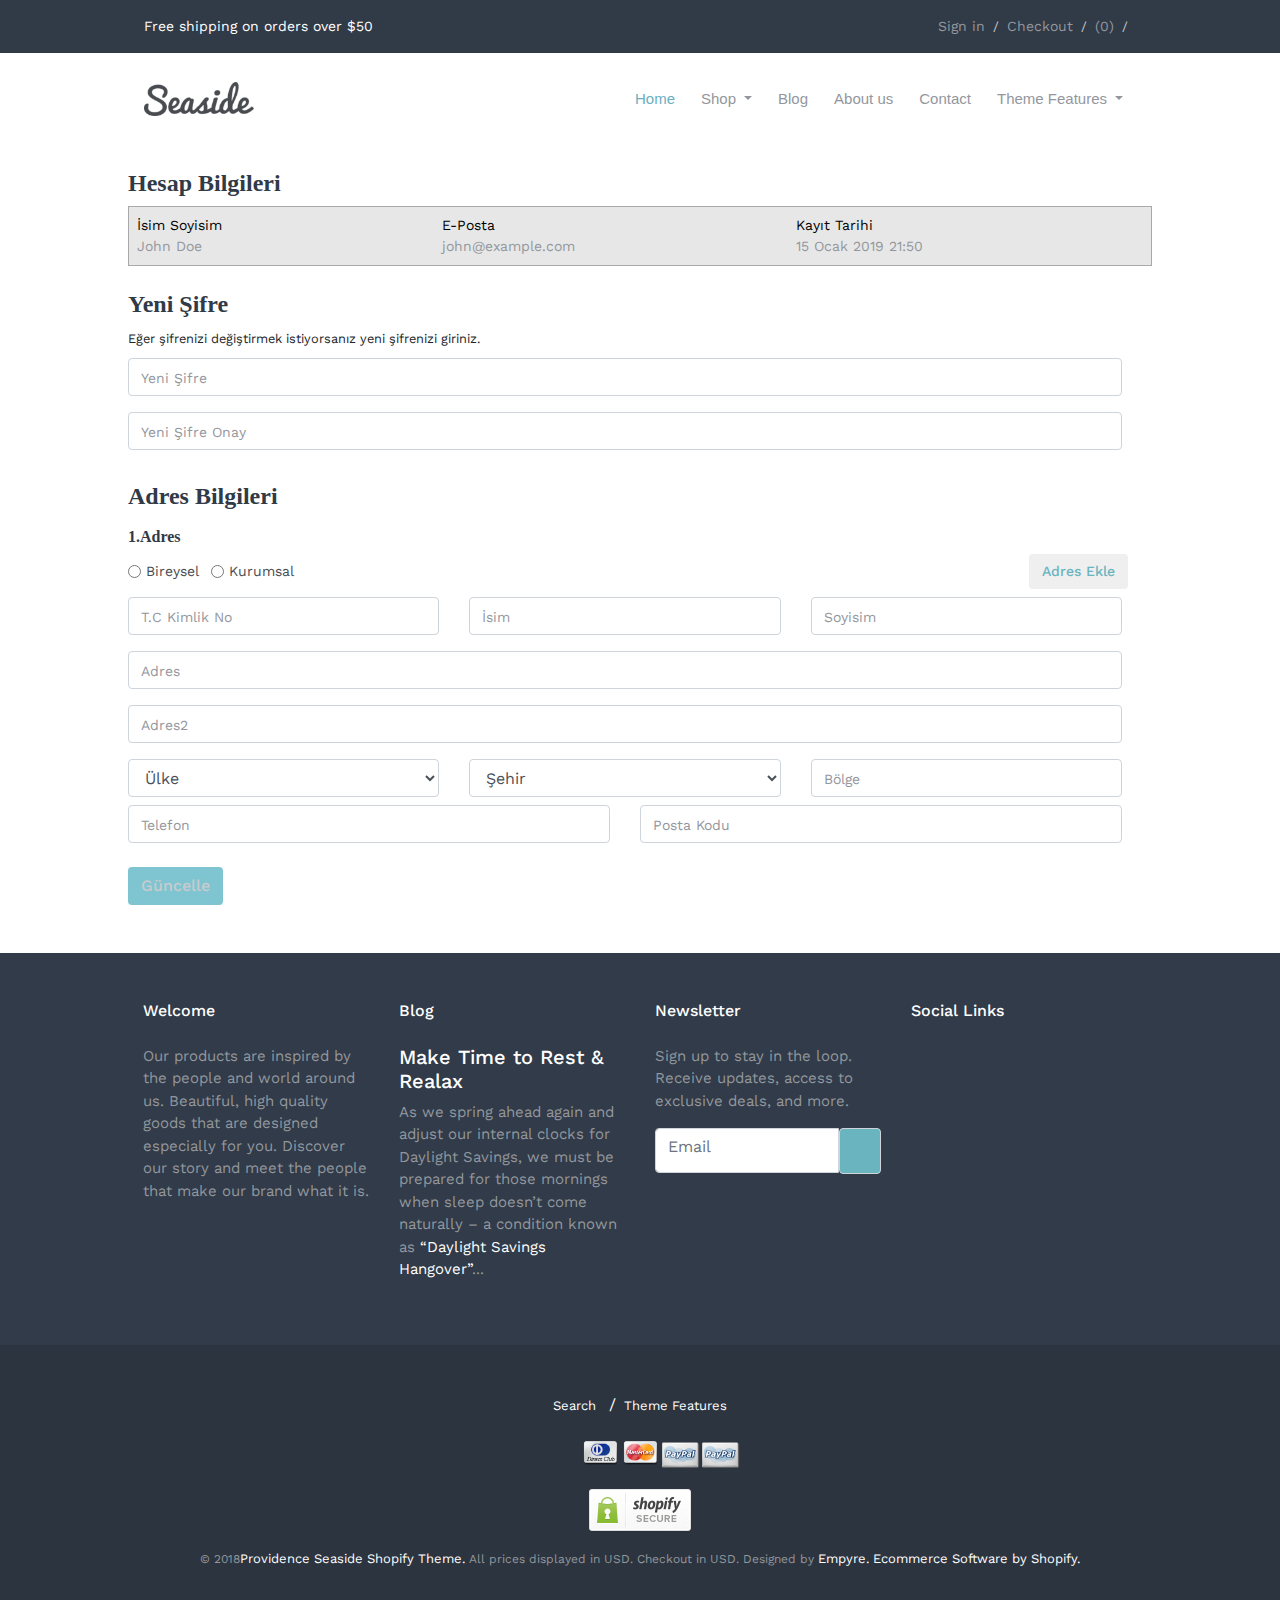
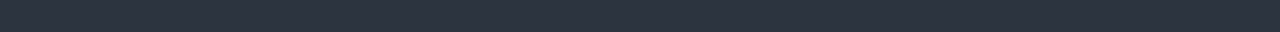
<file: seaside-hesap.html>
<!doctype html>
<html lang="en">
<head>
    <meta charset="UTF-8">
    <meta name="viewport" content="width=device-width, initial-scale=1.0">
    <title>Seaside</title>
    <link rel="stylesheet" type="text/css" href="assets/main.css">
    <link rel="stylesheet" type="text/css" href="bootstrap/css/bootstrap.min.css"/>
    <link href="https://fonts.googleapis.com/css?family=Work+Sans:400,500,600,700,800&amp;subset=latin-ext"
          rel="stylesheet">
    <link rel="stylesheet" href="https://stackpath.bootstrapcdn.com/bootstrap/4.2.1/css/bootstrap.min.css"
          integrity="sha384-GJzZqFGwb1QTTN6wy59ffF1BuGJpLSa9DkKMp0DgiMDm4iYMj70gZWKYbI706tWS" crossorigin="anonymous">
    <script src="https://code.jquery.com/jquery-3.3.1.slim.min.js"
            integrity="sha384-q8i/X+965DzO0rT7abK41JStQIAqVgRVzpbzo5smXKp4YfRvH+8abtTE1Pi6jizo"
            crossorigin="anonymous"></script>
    <script src="https://cdnjs.cloudflare.com/ajax/libs/popper.js/1.14.6/umd/popper.min.js"
            integrity="sha384-wHAiFfRlMFy6i5SRaxvfOCifBUQy1xHdJ/yoi7FRNXMRBu5WHdZYu1hA6ZOblgut"
            crossorigin="anonymous"></script>
    <script src="https://stackpath.bootstrapcdn.com/bootstrap/4.2.1/js/bootstrap.min.js"
            integrity="sha384-B0UglyR+jN6CkvvICOB2joaf5I4l3gm9GU6Hc1og6Ls7i6U/mkkaduKaBhlAXv9k"
            crossorigin="anonymous"></script>

    <link rel="stylesheet" href="https://use.fontawesome.com/releases/v5.6.3/css/all.css"
          integrity="sha384-UHRtZLI+pbxtHCWp1t77Bi1L4ZtiqrqD80Kn4Z8NTSRyMA2Fd33n5dQ8lWUE00s/" crossorigin="anonymous">
    <link rel="stylesheet" href="https://use.fontawesome.com/releases/v5.3.1/css/all.css"
          integrity="sha384-mzrmE5qonljUremFsqc01SB46JvROS7bZs3IO2EmfFsd15uHvIt+Y8vEf7N7fWAU" crossorigin="anonymous">
</head>
<body class="">
<main class="seaside-hesap">
    <header class="py-3 py-md-1 py-lg-0  w-100">
        <div class="column-max px-3 d-lg-flex">
            <p class="  mb-0 justify-content-center justify-content-lg-start text-white d-flex flex-grow-1">Free
                shipping
                on orders over $50</p>
            <ul class="pt-3 pl-0 d-none d-md-flex justify-content-center ">
                <li class="pr-2"><a href=""> Sign in</a></li>
                /
                <li class="pr-2 pl-2"><a href="">Checkout</a></li>
                /
                <li class="pr-2 pl-2"><a href="seaside-urun.html"><i class="fas fa-shopping-basket"></i>(0)</a></li>
                /

                <li class="pl-2"><a href=""><i class="fas fa-search"></i></a></li>
            </ul>
        </div>
    </header>
    <nav class="w-100 py-4 d-block d-lg-flex navbar navbar-expand-md text-center text-lg-left column-max">
        <a class="flex-grow-1 navbar-brand" href="index.html"><img src="assets/img/logo.png" alt=""></a>
        <div> <span class="d-md-none"><a href="seaside-urun.html"><i class="fas fa-shopping-basket"></i></a></span>
            <button class="navbar-toggler mt-2" type="button" data-toggle="collapse" data-target="#navbarNavDropdown"
                    aria-controls="navbarNavDropdown" aria-expanded="false" aria-label="Toggle navigation">
                <span class="navbar-toggler-icon"><i class="fas fa-bars"></i></span>
            </button></div>
        <div class="collapse navbar-collapse d-lg-flex text-left justify-content-md-center justify-content-lg-end" id="navbarNavDropdown">
            <ul class="navbar-nav">
                <li class="nav-item active">
                    <a class="nav-link active" href="#">Home <span class="sr-only">(current)</span></a>
                </li>
                <li class="nav-item dropdown">
                    <a class="nav-link dropdown-toggle" href="#" id="navbarDropdownMenuLink" role="button"
                       data-toggle="dropdown" aria-haspopup="true" aria-expanded="false">
                        Shop
                    </a>
                    <div class="border-0 dropdown-menu" aria-labelledby="navbarDropdownMenuLink">
                        <a class="dropdown-item" href="#">Action</a>
                        <a class="dropdown-item" href="#">Another action</a>
                        <a class="dropdown-item" href="#">Something else here</a>
                    </div>
                </li>
                <li class="nav-item">
                    <a class="nav-link" href="#">Blog</a>
                </li>
                <li class="nav-item">
                    <a class="nav-link" href="#">About us</a>
                </li>
                <li class="nav-item">
                    <a class="nav-link" href="#">Contact</a>
                </li>
                <li class="nav-item dropdown">
                    <a class="nav-link dropdown-toggle" href="#" id="navbarDropdownMenuLink2" role="button"
                       data-toggle="dropdown" aria-haspopup="true" aria-expanded="false">
                        Theme Features
                    </a>
                    <div class="border-0 dropdown-menu" aria-labelledby="navbarDropdownMenuLink2">
                        <a class="dropdown-item" href="#">Action</a>
                        <a class="dropdown-item" href="#">Another action</a>
                        <a class="dropdown-item" href="#">Something else here</a>
                    </div>
                </li>
                <li class="nav-item d-md-none">
                    <a class="nav-link" href="#">
                        <hr></a>
                </li>
                <li class="nav-item d-md-none">
                    <a class="nav-link" href="#">Checkout (0 items)</a>
                </li>
                <li class="nav-item d-md-none">
                    <a class="nav-link" href="#">Search</a>
                </li>
                <li class="nav-item d-md-none">
                    <a class="nav-link" href="seaside-hesap.html">Sign In</a>
                </li>
            </ul>
        </div>
    </nav>
    <section class="">
        <div class="column-max">
            <div class="head my-4">
                <h4>Hesap Bilgileri</h4>
                <div class="d-sm-flex hesap p-2">
                    <div class=" my-1 my-sm-0 flex-grow-1">
                        <p class="m-0">İsim Soyisim</p>
                        <p class="m-0"><span>John Doe</span></p>
                    </div>
                    <div class=" my-1 my-sm-0 flex-grow-1">
                        <p class="m-0">E-Posta</p>
                        <p class="m-0"><span>john@example.com</span></p>
                    </div>
                    <div class=" my-1 my-sm-0 flex-grow-1">
                        <p class="m-0">Kayıt Tarihi</p>
                        <p class="m-0"><span>15 Ocak 2019 21:50</span></p>
                    </div>
                </div>
            </div>
            <div class="head-2 my-4">
                <h4>Yeni Şifre</h4>
                <small>Eğer şifrenizi değiştirmek istiyorsanız yeni şifrenizi giriniz.</small>
                <div class="row">
                    <div class="col-12"><input type="text" class="w-100 my-2 form-control" placeholder="Yeni Şifre"></div>
                    <div class="col-12"><input type="text" class="w-100 my-2 form-control" placeholder="Yeni Şifre Onay"></div>
                </div>
            </div>
            <div class="head-3 my-4">
                <h4>Adres Bilgileri</h4>
                <h6 class="pt-2">1.Adres</h6>
                <form>
                    <div class="my-2 d-flex">
                        <div class="form-check form-check-inline">
                            <input class="form-check-input" type="radio" name="inlineRadioOptions" id="inlineRadio1"
                                   value="option1">
                            <label class="form-check-label" for="inlineRadio1">Bireysel</label>
                        </div>
                        <div class="flex-grow-1 form-check form-check-inline">
                            <input class="form-check-input" type="radio" name="inlineRadioOptions" id="inlineRadio2"
                                   value="option2">
                            <label class="form-check-label" for="inlineRadio2">Kurumsal</label>
                        </div>
                        <div class="mr-4"><button id="ekle" class="btn ekle" type="button">Adres Ekle</button></div>
                    </div>
                    <div class="row my-2">
                        <div class="col-12 col-md my-2 my-md-0">
                            <input type="text" class="form-control" placeholder="T.C Kimlik No">
                        </div>
                        <div class="col-12 col-md my-2 my-md-0">
                            <input type="text" class="form-control" placeholder="İsim">
                        </div>
                        <div class="col-12 col-md my-2 my-md-0">
                            <input type="text" class="form-control" placeholder="Soyisim">
                        </div>
                    </div>
                    <div class="row">
                     <div class="col-12"><input type="text" class="w-100 my-2 form-control" placeholder="Adres"></div>
                     <div class="col-12"><input type="text" class="w-100 my-2 form-control" placeholder="Adres2"></div>
                    </div>
                    <div class="row my-2">
                        <div class="col-12 col-md my-2 my-md-0">
                            <select class="form-control">
                                <option>Ülke</option>
                                <option>2</option>
                                <option>3</option>
                                <option>4</option>
                                <option>5</option>
                            </select></div>
                        <div class="col-12 col-md my-2 my-md-0">
                            <select class="form-control">
                                <option>Şehir</option>
                                <option>2</option>
                                <option>3</option>
                                <option>4</option>
                                <option>5</option>
                            </select>
                        </div>
                        <div class="col-12 col-md my-2 my-md-0">
                            <input type="text" class="form-control" placeholder="Bölge">
                        </div>
                    </div>
                    <div class="row my-2">
                        <div class="col-12 col-md my-2 my-md-0">
                            <input type="text" class="form-control" placeholder="Telefon">
                        </div>
                        <div class="col-12 col-md my-2 my-md-0">
                            <input type="text" class="form-control" placeholder="Posta Kodu">
                        </div>

                    </div>
                </form>
            </div>
            <div  class="head-4 d-none my-4">
                <h6 class="pt-2">2.Adres</h6>
                <form>
                    <div class="my-2 d-flex">
                        <div class="form-check form-check-inline">
                            <input class="form-check-input" type="radio" name="inlineRadioOptions" id="inlineRadio4"
                                   value="option1">
                            <label class="form-check-label" for="inlineRadio4">Bireysel</label>
                        </div>
                        <div class="flex-grow-1 form-check form-check-inline">
                            <input class="form-check-input" type="radio" name="inlineRadioOptions" id="inlineRadio3"
                                   value="option2">
                            <label class="form-check-label" for="inlineRadio3">Kurumsal</label>
                        </div>
                        <div class="mr-4"><button id="kaldir" class="btn kaldir" type="button">Adresi Kaldır</button></div>
                    </div>
                    <div class="row my-2">
                        <div class="col-12 col-md my-2 my-md-0">
                            <input type="text" class="form-control" placeholder="T.C Kimlik No">
                        </div>
                        <div class="col-12 col-md my-2 my-md-0">
                            <input type="text" class="form-control" placeholder="İsim">
                        </div>
                        <div class="col-12 col-md my-2 my-md-0">
                            <input type="text" class="form-control" placeholder="Soyisim">
                        </div>
                    </div>
                    <div class="row">
                        <div class="col-12"><input type="text" class="w-100 my-2 form-control" placeholder="Adres"></div>
                        <div class="col-12"><input type="text" class="w-100 my-2 form-control" placeholder="Adres2"></div>
                    </div>
                    <div class="row my-2">
                        <div class="col-12 col-md my-2 my-md-0">
                            <select class="form-control">
                                <option>Ülke</option>
                                <option>2</option>
                                <option>3</option>
                                <option>4</option>
                                <option>5</option>
                            </select></div>
                        <div class="col-12 col-md my-2 my-md-0">
                            <select class="form-control">
                                <option>Şehir</option>
                                <option>2</option>
                                <option>3</option>
                                <option>4</option>
                                <option>5</option>
                            </select>
                        </div>
                        <div class="col-12 col-md my-2 my-md-0">
                            <input type="text" class="form-control" placeholder="Bölge">
                        </div>
                    </div>
                    <div class="row my-2">
                        <div class="col-12 col-md my-2 my-md-0">
                            <input type="text" class="form-control" placeholder="Telefon">
                        </div>
                        <div class="col-12 col-md my-2 my-md-0">
                            <input type="text" class="form-control" placeholder="Posta Kodu">
                        </div>

                    </div>
                </form>
            </div>
            <div><button class="btn guncelle">Güncelle</button></div>
        </div>
    </section>
    <footer class="mt-5">
        <div class="ilk  ">
            <div class="py-5 column-max text-white row">
                <div class="col-12 mt-3 mt-lg-0 col-lg-3">
                    <h6 class="pb-3">Welcome</h6>
                    <p>Our products are inspired by the people and world around us. Beautiful, high quality goods that
                        are
                        designed especially for you. Discover our story and meet the people that make our brand what it
                        is.
                    </p>
                </div>

                <div class="col-12 mt-4 mt-lg-0 col-lg-3">
                    <h6 class="pb-3">Blog</h6>
                    <h5>Make Time to Rest & Realax</h5>
                    <p>As we spring ahead again and adjust our internal clocks for Daylight Savings, we must be prepared
                        for
                        those mornings when sleep doesn’t come naturally – a condition known as<span class="text-white"><a
                                href=""> “Daylight Savings Hangover”</a></span>...
                    </p>
                </div>
                <div class="col-12 mt-5 mt-lg-0 col-lg-3">
                    <h6 class="pb-3">Newsletter</h6>
                    <p>Sign up to stay in the loop. Receive updates, access to exclusive deals, and more.
                    </p>
                    <div class="input-group w-100 mx-auto   ">
                        <input type="text" class="h-50 pt-2 pb-3  form-control" placeholder="Email"
                               aria-label="Recipient's username">
                        <span class=" py-3 input-group-text"><i
                                class="text-white px-2 fas fa-long-arrow-alt-right"></i></span>
                    </div>
                </div>
                <div class="col-12 mt-5 social mt-lg-0 col-lg-3">
                    <h6 class="pb-3">Social Links</h6>

                    <ul class=" p-0 d-flex">
                        <li class="pr-3"><a href=""><i class="fab fa-facebook-f"></i></a></li>
                        <li class="pr-3"><a href=""><i class="fab fa-twitter"></i></a></li>
                        <li class="pr-3"><a href=""><i class="fab fa-pinterest-p"></i></a></li>
                        <li class="pr-3"><a href=""><i class="fab fa-instagram"></i></a></li>
                        <li class="pr-3"><a href=""><i class="fab fa-youtube"></i></a></li>
                    </ul>
                </div>
            </div>
        </div>
        <div class="alt py-5 justify-content-center text-white">
            <div class="text-center">
                <span class="pr-2">Search</span> /<span class="pl-2">Theme Features</span>
            </div>
            <div class="my-3">
                <ul class="d-flex justify-content-center">
                    <li><img src="assets/img/diners_club.png"></li>
                    <li><img src="assets/img/mastercard.png"></li>
                    <li><img src="assets/img/pay.png"></li>
                    <li><img src="assets/img/pay.png"></li>

                </ul>
            </div>
            <div class="text-center">
                <a href=""> <img src="assets/img/shopy.png"></a>
            </div>
            <div class="my-3 px-4  text-center">
                <p>© 2018<a href="">Providence Seaside Shopify Theme. </a> All prices displayed in USD. Checkout in USD.
                    Designed by <a href=""> Empyre. Ecommerce Software by Shopify.</a></p>
            </div>
        </div>
    </footer>
</main>
<script>
    $("#ekle").click(function () {
        $(".head-4").removeClass("d-none");
    });
    $("#kaldir").click(function () {
        $(".head-4").addClass("d-none");
    });
</script>
</body>
</html>
</file>
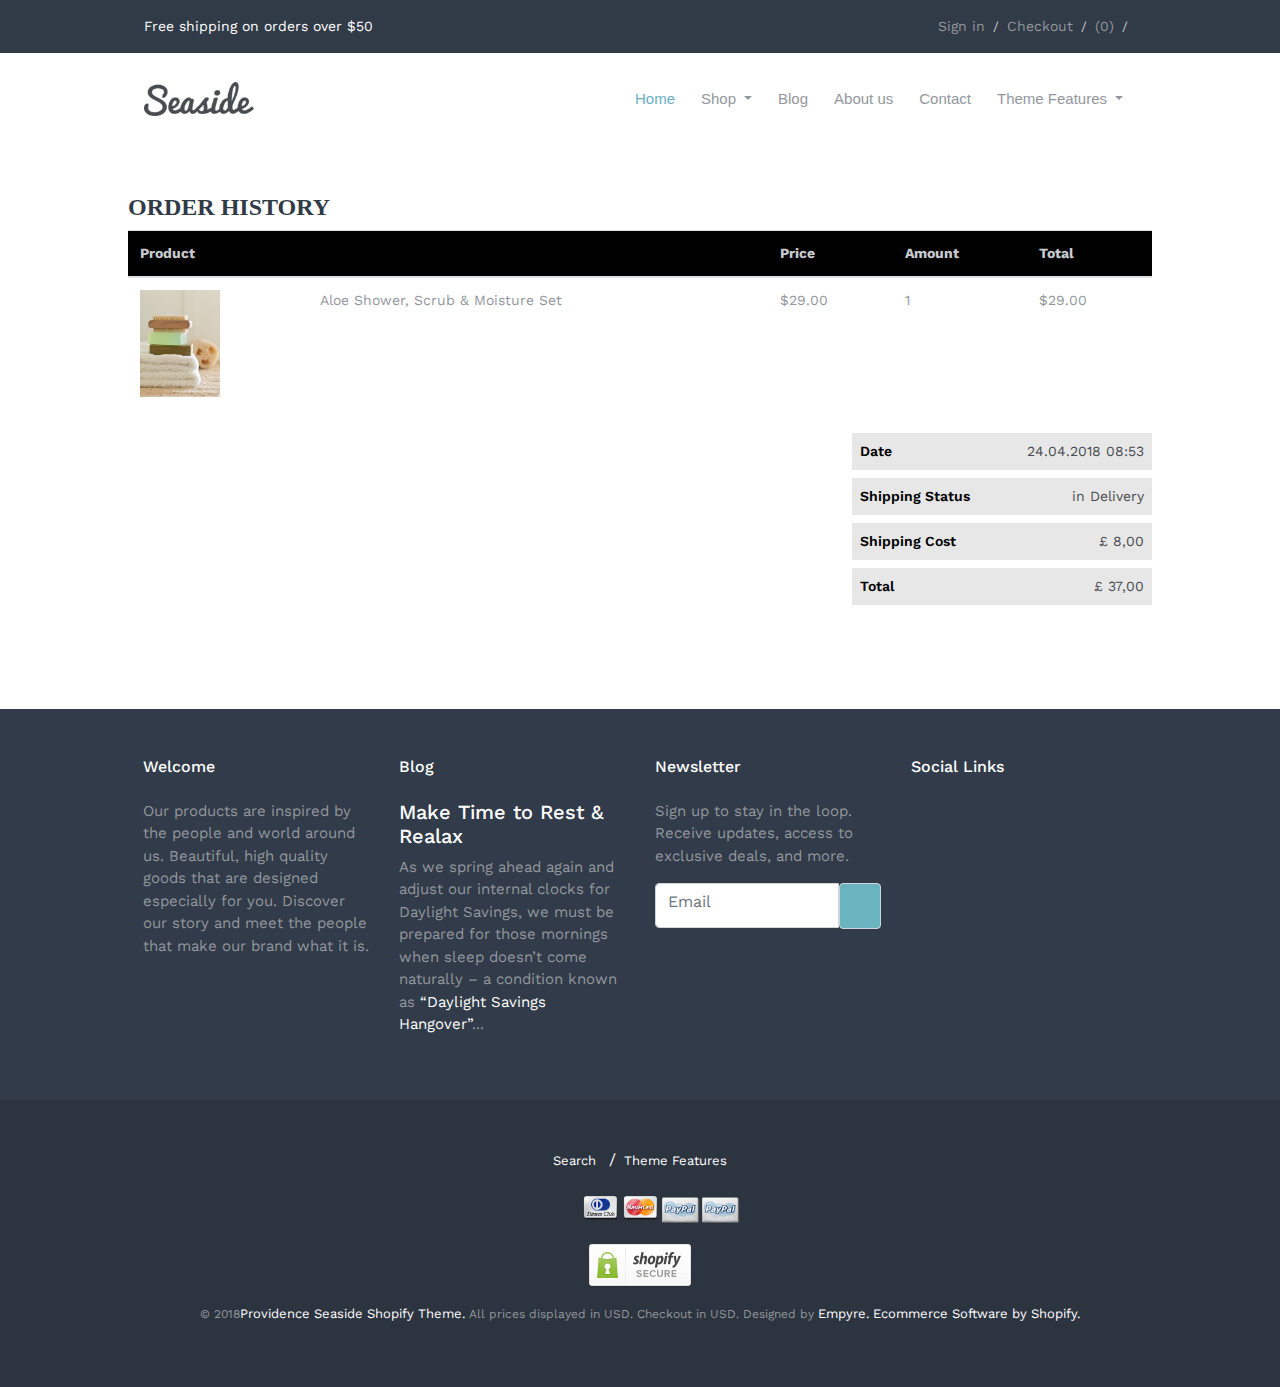
<file: seaside-urun.html>
<!doctype html>
<html lang="en">
<head>
    <meta charset="UTF-8">
    <meta name="viewport" content="width=device-width, initial-scale=1.0">
    <title>Seaside</title>
    <link rel="stylesheet" type="text/css" href="assets/main.css">
    <link rel="stylesheet" type="text/css" href="bootstrap/css/bootstrap.min.css"/>
    <link href="https://fonts.googleapis.com/css?family=Work+Sans:400,500,600,700,800&amp;subset=latin-ext"
          rel="stylesheet">
    <link rel="stylesheet" href="https://stackpath.bootstrapcdn.com/bootstrap/4.2.1/css/bootstrap.min.css"
          integrity="sha384-GJzZqFGwb1QTTN6wy59ffF1BuGJpLSa9DkKMp0DgiMDm4iYMj70gZWKYbI706tWS" crossorigin="anonymous">
    <script src="https://code.jquery.com/jquery-3.3.1.slim.min.js"
            integrity="sha384-q8i/X+965DzO0rT7abK41JStQIAqVgRVzpbzo5smXKp4YfRvH+8abtTE1Pi6jizo"
            crossorigin="anonymous"></script>
    <script src="https://cdnjs.cloudflare.com/ajax/libs/popper.js/1.14.6/umd/popper.min.js"
            integrity="sha384-wHAiFfRlMFy6i5SRaxvfOCifBUQy1xHdJ/yoi7FRNXMRBu5WHdZYu1hA6ZOblgut"
            crossorigin="anonymous"></script>
    <script src="https://stackpath.bootstrapcdn.com/bootstrap/4.2.1/js/bootstrap.min.js"
            integrity="sha384-B0UglyR+jN6CkvvICOB2joaf5I4l3gm9GU6Hc1og6Ls7i6U/mkkaduKaBhlAXv9k"
            crossorigin="anonymous"></script>

    <link rel="stylesheet" href="https://use.fontawesome.com/releases/v5.6.3/css/all.css"
          integrity="sha384-UHRtZLI+pbxtHCWp1t77Bi1L4ZtiqrqD80Kn4Z8NTSRyMA2Fd33n5dQ8lWUE00s/" crossorigin="anonymous">
    <link rel="stylesheet" href="https://use.fontawesome.com/releases/v5.3.1/css/all.css"
          integrity="sha384-mzrmE5qonljUremFsqc01SB46JvROS7bZs3IO2EmfFsd15uHvIt+Y8vEf7N7fWAU" crossorigin="anonymous">
</head>
<body class="">
<main class="seaside-urun">
    <header class="py-3 py-md-1 py-lg-0  w-100">
        <div class="column-max px-3 d-lg-flex">
            <p class="  mb-0 justify-content-center justify-content-lg-start text-white d-flex flex-grow-1">Free
                shipping
                on orders over $50</p>
            <ul class="pt-3 pl-0 d-none d-md-flex justify-content-center ">
                <li class="pr-2"><a href=""> Sign in</a></li>
                /
                <li class="pr-2 pl-2"><a href="">Checkout</a></li>
                /
                <li class="pr-2 pl-2"><a href="seaside-urun.html"><i class="fas fa-shopping-basket"></i>(0)</a></li>
                /

                <li class="pl-2"><a href=""><i class="fas fa-search"></i></a></li>
            </ul>
        </div>
    </header>
    <nav class="w-100 py-4 d-block d-lg-flex navbar navbar-expand-md text-center text-lg-left column-max">
        <a class="flex-grow-1 navbar-brand" href="index.html"><img src="assets/img/logo.png" alt=""></a>
        <div> <span class="d-md-none"><a href="seaside-urun.html"><i class="fas fa-shopping-basket"></i></a></span>
            <button class="navbar-toggler mt-2" type="button" data-toggle="collapse" data-target="#navbarNavDropdown"
                    aria-controls="navbarNavDropdown" aria-expanded="false" aria-label="Toggle navigation">
                <span class="navbar-toggler-icon"><i class="fas fa-bars"></i></span>
            </button></div>
        <div class="collapse navbar-collapse d-lg-flex text-left justify-content-md-center justify-content-lg-end" id="navbarNavDropdown">
            <ul class="navbar-nav">
                <li class="nav-item active">
                    <a class="nav-link active" href="#">Home <span class="sr-only">(current)</span></a>
                </li>
                <li class="nav-item dropdown">
                    <a class="nav-link dropdown-toggle" href="#" id="navbarDropdownMenuLink" role="button"
                       data-toggle="dropdown" aria-haspopup="true" aria-expanded="false">
                        Shop
                    </a>
                    <div class="border-0 dropdown-menu" aria-labelledby="navbarDropdownMenuLink">
                        <a class="dropdown-item" href="#">Action</a>
                        <a class="dropdown-item" href="#">Another action</a>
                        <a class="dropdown-item" href="#">Something else here</a>
                    </div>
                </li>
                <li class="nav-item">
                    <a class="nav-link" href="#">Blog</a>
                </li>
                <li class="nav-item">
                    <a class="nav-link" href="#">About us</a>
                </li>
                <li class="nav-item">
                    <a class="nav-link" href="#">Contact</a>
                </li>
                <li class="nav-item dropdown">
                    <a class="nav-link dropdown-toggle" href="#" id="navbarDropdownMenuLink2" role="button"
                       data-toggle="dropdown" aria-haspopup="true" aria-expanded="false">
                        Theme Features
                    </a>
                    <div class="border-0 dropdown-menu" aria-labelledby="navbarDropdownMenuLink2">
                        <a class="dropdown-item" href="#">Action</a>
                        <a class="dropdown-item" href="#">Another action</a>
                        <a class="dropdown-item" href="#">Something else here</a>
                    </div>
                </li>
                <li class="nav-item d-md-none">
                    <a class="nav-link" href="#">
                        <hr></a>
                </li>
                <li class="nav-item d-md-none">
                    <a class="nav-link" href="#">Checkout (0 items)</a>
                </li>
                <li class="nav-item d-md-none">
                    <a class="nav-link" href="#">Search</a>
                </li>
                <li class="nav-item d-md-none">
                    <a class="nav-link" href="seaside-hesap.html">Sign In</a>
                </li>
            </ul>
        </div>
    </nav>
    <section class="py-md-5 py-0">
        <div class="column-max ">
            <h4>ORDER HISTORY</h4>
            <table class="table table-responsive-lg">
                <thead >
                <tr>
                    <th scope="col" colspan="2">Product</th>
                    <th scope="col">Price</th>
                    <th scope="col">Amount</th>
                    <th scope="col">Total</th>
                </tr>
                </thead>
                <tbody>
                <tr>
                    <th scope="row"><img src="assets/img/pro1.png" alt=""></th>
                    <td class="">Aloe Shower, Scrub & Moisture Set</td>
                    <td>$29.00</td>
                    <td>1</td>
                    <td>$29.00</td>
                </tr>
                </tbody>
            </table>
            <div class="bilgi d-flex  justify-content-end">
                <div class="kargo">
                    <div class="d-flex tarih my-2 p-2">
                        <p class="mb-0 flex-grow-1">Date</p>
                        <p class="mb-0"><span>24.04.2018 08:53</span></p>
                    </div>
                    <div class="d-flex tarih my-2 p-2">
                        <p class="mb-0 flex-grow-1">Shipping Status</p>
                        <p class="mb-0"><span>in Delivery</span></p>
                    </div>
                    <div class="d-flex tarih my-2 p-2">
                        <p class="mb-0 flex-grow-1">Shipping Cost</p>
                        <p class="mb-0"><span>£ 8,00</span></p>
                    </div>
                    <div class="d-flex tarih my-2 p-2">
                        <p class="mb-0 flex-grow-1">Total</p>
                        <p class="mb-0"><span>£ 37,00</span></p>
                    </div>
                </div>
            </div>
        </div>
    </section>
    <footer class="mt-5">
        <div class="ilk  ">
            <div class="py-5 column-max text-white row">
                <div class="col-12 mt-3 mt-lg-0 col-lg-3">
                    <h6 class="pb-3">Welcome</h6>
                    <p>Our products are inspired by the people and world around us. Beautiful, high quality goods that
                        are
                        designed especially for you. Discover our story and meet the people that make our brand what it
                        is.
                    </p>
                </div>

                <div class="col-12 mt-4 mt-lg-0 col-lg-3">
                    <h6 class="pb-3">Blog</h6>
                    <h5>Make Time to Rest & Realax</h5>
                    <p>As we spring ahead again and adjust our internal clocks for Daylight Savings, we must be prepared
                        for
                        those mornings when sleep doesn’t come naturally – a condition known as<span class="text-white"><a
                                href=""> “Daylight Savings Hangover”</a></span>...
                    </p>
                </div>
                <div class="col-12 mt-5 mt-lg-0 col-lg-3">
                    <h6 class="pb-3">Newsletter</h6>
                    <p>Sign up to stay in the loop. Receive updates, access to exclusive deals, and more.
                    </p>
                    <div class="input-group w-100 mx-auto   ">
                        <input type="text" class="h-50 pt-2 pb-3  form-control" placeholder="Email"
                               aria-label="Recipient's username">
                        <span class=" py-3 input-group-text"><i
                                class="text-white px-2 fas fa-long-arrow-alt-right"></i></span>
                    </div>
                </div>
                <div class="col-12 mt-5 social mt-lg-0 col-lg-3">
                    <h6 class="pb-3">Social Links</h6>

                    <ul class=" p-0 d-flex">
                        <li class="pr-3"><a href=""><i class="fab fa-facebook-f"></i></a></li>
                        <li class="pr-3"><a href=""><i class="fab fa-twitter"></i></a></li>
                        <li class="pr-3"><a href=""><i class="fab fa-pinterest-p"></i></a></li>
                        <li class="pr-3"><a href=""><i class="fab fa-instagram"></i></a></li>
                        <li class="pr-3"><a href=""><i class="fab fa-youtube"></i></a></li>
                    </ul>
                </div>
            </div>
        </div>
        <div class="alt py-5 justify-content-center text-white">
            <div class="text-center">
                <span class="pr-2">Search</span> /<span class="pl-2">Theme Features</span>
            </div>
            <div class="my-3">
                <ul class="d-flex justify-content-center">
                    <li><img src="assets/img/diners_club.png"></li>
                    <li><img src="assets/img/mastercard.png"></li>
                    <li><img src="assets/img/pay.png"></li>
                    <li><img src="assets/img/pay.png"></li>

                </ul>
            </div>
            <div class="text-center">
                <a href=""> <img src="assets/img/shopy.png"></a>
            </div>
            <div class="my-3 px-4  text-center">
                <p>© 2018<a href="">Providence Seaside Shopify Theme. </a> All prices displayed in USD. Checkout in USD.
                    Designed by <a href=""> Empyre. Ecommerce Software by Shopify.</a></p>
            </div>
        </div>
    </footer>
</main>
</body>
</html>
</file>
<file: assets/main.css>
.seaside, .product, .products, .seaside-urun, .seaside-hesap {
  font-family: 'Work Sans', sans-serif; }
  .seaside .row, .product .row, .products .row, .seaside-urun .row, .seaside-hesap .row {
    width: 100% !important; }
  .seaside a, .product a, .products a, .seaside-urun a, .seaside-hesap a {
    text-decoration: none !important; }
  .seaside .breadcrumb a, .product .breadcrumb a, .products .breadcrumb a, .seaside-urun .breadcrumb a, .seaside-hesap .breadcrumb a {
    font-size: 13px;
    color: #93979d; }
  .seaside .breadcrumb a:hover, .product .breadcrumb a:hover, .products .breadcrumb a:hover, .seaside-urun .breadcrumb a:hover, .seaside-hesap .breadcrumb a:hover {
    color: black; }
  .seaside ul, .product ul, .products ul, .seaside-urun ul, .seaside-hesap ul {
    list-style-type: none; }
  .seaside .column-max, .product .column-max, .products .column-max, .seaside-urun .column-max, .seaside-hesap .column-max {
    max-width: 80%;
    margin: 0 auto; }
  .seaside .column-max2, .product .column-max2, .products .column-max2, .seaside-urun .column-max2, .seaside-hesap .column-max2 {
    max-width: 80%;
    margin: 0 auto; }
  .seaside header, .product header, .products header, .seaside-urun header, .seaside-hesap header {
    font-size: 13px;
    background: #313a47; }
    .seaside header p, .product header p, .products header p, .seaside-urun header p, .seaside-hesap header p {
      font-size: 14px; }
    .seaside header div, .product header div, .products header div, .seaside-urun header div, .seaside-hesap header div, .seaside header ul, .product header ul, .products header ul, .seaside-urun header ul, .seaside-hesap header ul {
      align-items: center; }
    .seaside header ul, .product header ul, .products header ul, .seaside-urun header ul, .seaside-hesap header ul {
      color: #c9cbcf; }
    .seaside header a, .product header a, .products header a, .seaside-urun header a, .seaside-hesap header a {
      font-size: 14px;
      color: #93979d; }
    .seaside header a:hover, .product header a:hover, .products header a:hover, .seaside-urun header a:hover, .seaside-hesap header a:hover {
      color: #ffffff; }
  .seaside nav img, .product nav img, .products nav img, .seaside-urun nav img, .seaside-hesap nav img {
    width: 110px; }
  .seaside nav i, .product nav i, .products nav i, .seaside-urun nav i, .seaside-hesap nav i {
    font-size: 25px;
    color: #93979d; }
  .seaside nav li, .product nav li, .products nav li, .seaside-urun nav li, .seaside-hesap nav li {
    padding: 0 5px; }
  .seaside nav a, .product nav a, .products nav a, .seaside-urun nav a, .seaside-hesap nav a {
    font-size: 15px;
    font-family: Helvetica, 'Helvetica Neue', Arial, 'Lucida Grande', sans-serif;
    font-weight: 400;
    font-style: normal;
    color: #93979d; }
  .seaside nav .active, .product nav .active, .products nav .active, .seaside-urun nav .active, .seaside-hesap nav .active {
    color: #6aafc0; }
  .seaside .carousel i, .product .carousel i, .products .carousel i, .seaside-urun .carousel i, .seaside-hesap .carousel i {
    padding: 12px 15px;
    border-radius: 50%;
    background: white !important;
    color: #c9cbcf;
    font-size: 25px;
    font-weight: 700; }
  .seaside section .new:hover, .product section .new:hover, .products section .new:hover, .seaside-urun section .new:hover, .seaside-hesap section .new:hover {
    cursor: pointer; }
  .seaside section .rounded a, .product section .rounded a, .products section .rounded a, .seaside-urun section .rounded a, .seaside-hesap section .rounded a {
    line-height: 1em;
    letter-spacing: 0.1em;
    text-decoration: none;
    color: white;
    font-family: Garamond; }
    .seaside section .rounded a p, .product section .rounded a p, .products section .rounded a p, .seaside-urun section .rounded a p, .seaside-hesap section .rounded a p {
      font-size: 21px; }
  .seaside section .darker, .product section .darker, .products section .darker, .seaside-urun section .darker, .seaside-hesap section .darker, .seaside section .lighter, .product section .lighter, .products section .lighter, .seaside-urun section .lighter, .seaside-hesap section .lighter {
    height: 250px;
    background: #313a47; }
  .seaside section .lighter, .product section .lighter, .products section .lighter, .seaside-urun section .lighter, .seaside-hesap section .lighter {
    background: #6ab4c0; }
  .seaside section .product .col-12, .product section .product .col-12, .products section .product .col-12, .seaside-urun section .product .col-12, .seaside-hesap section .product .col-12 {
    max-width: 95%; }
    .seaside section .product .col-12 .sale, .product section .product .col-12 .sale, .products section .product .col-12 .sale, .seaside-urun section .product .col-12 .sale, .seaside-hesap section .product .col-12 .sale {
      position: absolute;
      top: 3%;
      right: 7%;
      font-size: 13px; }
  .seaside section .product img, .product section .product img, .products section .product img, .seaside-urun section .product img, .seaside-hesap section .product img {
    width: 100%; }
  .seaside section .product ~ hr, .product section .product ~ hr, .products section .product ~ hr, .seaside-urun section .product ~ hr, .seaside-hesap section .product ~ hr {
    width: 35px; }
  .seaside section .product a, .product section .product a, .products section .product a, .seaside-urun section .product a, .seaside-hesap section .product a {
    text-decoration: none; }
    .seaside section .product a p, .product section .product a p, .products section .product a p, .seaside-urun section .product a p, .seaside-hesap section .product a p {
      color: black; }
    .seaside section .product a span, .product section .product a span, .products section .product a span, .seaside-urun section .product a span, .seaside-hesap section .product a span {
      font-size: 14px;
      color: #93979d; }
  .seaside section .product p:hover, .product section .product p:hover, .products section .product p:hover, .seaside-urun section .product p:hover, .seaside-hesap section .product p:hover {
    color: #6ab4c0;
    cursor: pointer; }
  .seaside section .product button, .product section .product button, .products section .product button, .seaside-urun section .product button, .seaside-hesap section .product button {
    background: #6ab4c0;
    font-size: 14px; }
  .seaside section .product button:hover, .product section .product button:hover, .products section .product button:hover, .seaside-urun section .product button:hover, .seaside-hesap section .product button:hover {
    background: #7fc5d1; }
  .seaside section aside span, .product section aside span, .products section aside span, .seaside-urun section aside span, .seaside-hesap section aside span {
    height: 46px;
    background: #6ab4c0; }
  .seaside section aside .input-group, .product section aside .input-group, .products section aside .input-group, .seaside-urun section aside .input-group, .seaside-hesap section aside .input-group {
    width: 50%; }
  .seaside section .blog .col-12, .product section .blog .col-12, .products section .blog .col-12, .seaside-urun section .blog .col-12, .seaside-hesap section .blog .col-12 {
    max-width: 95%; }
  .seaside section .blog img, .product section .blog img, .products section .blog img, .seaside-urun section .blog img, .seaside-hesap section .blog img {
    width: 100%; }
  .seaside section .blog span, .product section .blog span, .products section .blog span, .seaside-urun section .blog span, .seaside-hesap section .blog span {
    font-size: 14px;
    color: #93979d; }
  .seaside section .blog a, .product section .blog a, .products section .blog a, .seaside-urun section .blog a, .seaside-hesap section .blog a {
    color: black;
    text-decoration: none; }
  .seaside section .blog p a:hover, .product section .blog p a:hover, .products section .blog p a:hover, .seaside-urun section .blog p a:hover, .seaside-hesap section .blog p a:hover {
    color: #7fc5d1; }
  .seaside footer .ilk, .product footer .ilk, .products footer .ilk, .seaside-urun footer .ilk, .seaside-hesap footer .ilk {
    background: #313b49; }
    .seaside footer .ilk span a, .product footer .ilk span a, .products footer .ilk span a, .seaside-urun footer .ilk span a, .seaside-hesap footer .ilk span a {
      color: white; }
    .seaside footer .ilk span a:hover, .product footer .ilk span a:hover, .products footer .ilk span a:hover, .seaside-urun footer .ilk span a:hover, .seaside-hesap footer .ilk span a:hover {
      color: #7fc5d1; }
    .seaside footer .ilk p, .product footer .ilk p, .products footer .ilk p, .seaside-urun footer .ilk p, .seaside-hesap footer .ilk p {
      color: #93979d;
      font-size: 15px;
      font-weight: 400; }
    .seaside footer .ilk .input-group-text, .product footer .ilk .input-group-text, .products footer .ilk .input-group-text, .seaside-urun footer .ilk .input-group-text, .seaside-hesap footer .ilk .input-group-text {
      height: 46px;
      background: #6ab4c0; }
    .seaside footer .ilk ul, .product footer .ilk ul, .products footer .ilk ul, .seaside-urun footer .ilk ul, .seaside-hesap footer .ilk ul {
      color: #93979d;
      font-size: 22px; }
  .seaside footer .alt, .product footer .alt, .products footer .alt, .seaside-urun footer .alt, .seaside-hesap footer .alt {
    background: #2c343f; }
    .seaside footer .alt ul img, .product footer .alt ul img, .products footer .alt ul img, .seaside-urun footer .alt ul img, .seaside-hesap footer .alt ul img {
      height: 40px; }
    .seaside footer .alt a, .product footer .alt a, .products footer .alt a, .seaside-urun footer .alt a, .seaside-hesap footer .alt a {
      font-size: 13px;
      color: white; }
    .seaside footer .alt a:hover, .product footer .alt a:hover, .products footer .alt a:hover, .seaside-urun footer .alt a:hover, .seaside-hesap footer .alt a:hover {
      text-decoration: underline; }
    .seaside footer .alt span, .product footer .alt span, .products footer .alt span, .seaside-urun footer .alt span, .seaside-hesap footer .alt span {
      font-size: 13px; }
    .seaside footer .alt p, .product footer .alt p, .products footer .alt p, .seaside-urun footer .alt p, .seaside-hesap footer .alt p {
      color: #93979d;
      font-size: 12px; }
  .seaside footer .social a, .product footer .social a, .products footer .social a, .seaside-urun footer .social a, .seaside-hesap footer .social a {
    color: #8a9098; }
  .seaside footer .social a:hover, .product footer .social a:hover, .products footer .social a:hover, .seaside-urun footer .social a:hover, .seaside-hesap footer .social a:hover {
    color: white; }

.product article {
  color: #484b4f; }
  .product article .mute {
    font-size: 15px;
    color: #93979d; }
  .product article span {
    font-size: 12px; }
    .product article span a {
      color: #6ab4c0;
      font-size: 12px; }
    .product article span a:hover {
      color: black; }
  .product article div p {
    font-size: 15px; }
  .product article p span {
    font-size: 26px; }
  .product article h1 {
    font-weight: 400;
    font-size: 30px; }
  .product article a {
    color: #93979d; }
  .product article a:hover {
    color: #7fc5d1; }
  .product article input {
    border: 2px solid #e1e3e4; }
  .product article button {
    background: #6ab4c0; }
  .product article li {
    font-size: 11px; }
  .product article .face {
    background: #3B5998; }
  .product article .twit {
    background: #00aced; }
  .product article .google i {
    color: #db4a39; }
  .product article .pint {
    background: #C92228; }

.products .product .col-12 {
  max-width: 95%; }
  .products .product .col-12 .sale {
    position: absolute;
    top: 3%;
    right: 7%;
    font-size: 13px; }
.products .product img {
  width: 100%; }
.products .product ~ hr {
  width: 35px; }
.products .product span {
  font-size: 14px;
  color: #93979d; }
.products .product p:hover {
  color: #6ab4c0;
  cursor: pointer; }
.products .product button {
  background: #6ab4c0;
  font-size: 14px; }
.products .product button:hover {
  background: #7fc5d1; }

.seaside-urun section h4 {
  color: #313a47;
  font-family: "Times New Roman", Times, serif;
  font-weight: 600; }
.seaside-urun section table {
  color: #93979d;
  font-size: 14px; }
  .seaside-urun section table thead {
    background: black;
    color: #c9cbcf; }
  .seaside-urun section table img {
    width: 80px; }
.seaside-urun section .bilgi .kargo {
  width: 300px; }
  .seaside-urun section .bilgi .kargo .tarih {
    background: #e7e7e7; }
  .seaside-urun section .bilgi .kargo p {
    color: black;
    font-size: 14px;
    font-weight: 600; }
    .seaside-urun section .bilgi .kargo p span {
      font-weight: 400;
      color: #484b4f; }

.seaside-hesap section label {
  font-size: 14px;
  color: #484b4f; }
.seaside-hesap section input, .seaside-hesap section select {
  background: transparent; }
.seaside-hesap section input::placeholder {
  font-size: 14px;
  color: #93979d; }
.seaside-hesap section h4, .seaside-hesap section h6 {
  color: #313a47;
  font-family: "Times New Roman", Times, serif;
  font-weight: 600; }
.seaside-hesap section .ekle {
  color: #6ab4c0;
  font-weight: 500;
  font-size: 14px; }
.seaside-hesap section .kaldir {
  color: darkred;
  font-weight: 500;
  font-size: 14px; }
.seaside-hesap section .guncelle {
  color: #c9cbcf;
  font-weight: 500;
  font-size: 16px;
  background: #7fc5d1; }
.seaside-hesap section .head .hesap {
  background: #e7e7e7;
  border: 1px solid darkgrey; }
  .seaside-hesap section .head .hesap p {
    font-size: 14px;
    color: black; }
    .seaside-hesap section .head .hesap p span {
      color: #93979d; }

@media screen and (max-width: 992px) {
  .seaside .column-max, .product .column-max, .products .column-max, .seaside-urun .column-max, .seaside-hesap .column-max {
    max-width: 95% !important; }
  .seaside section aside .input-group, .product section aside .input-group, .products section aside .input-group, .seaside-urun section aside .input-group, .seaside-hesap section aside .input-group {
    width: 75%; } }

/*# sourceMappingURL=main.css.map */
</file>
